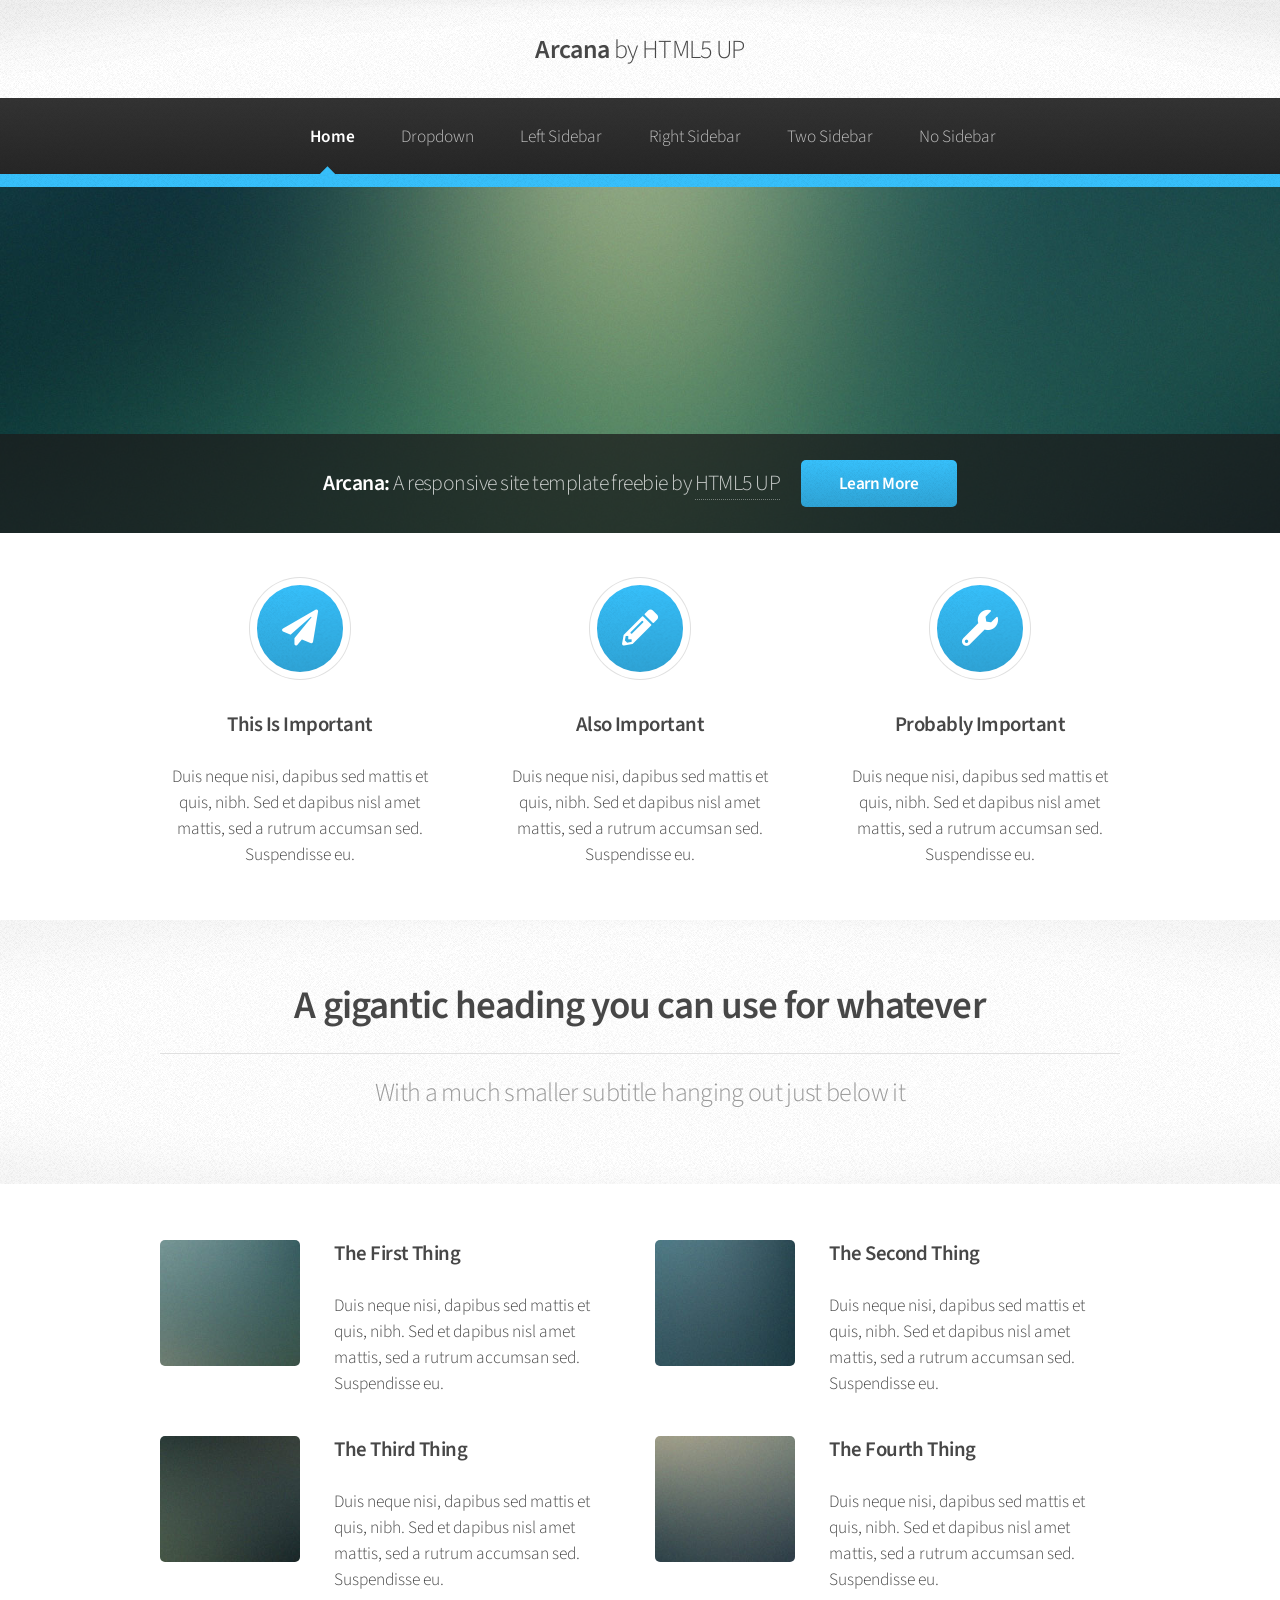
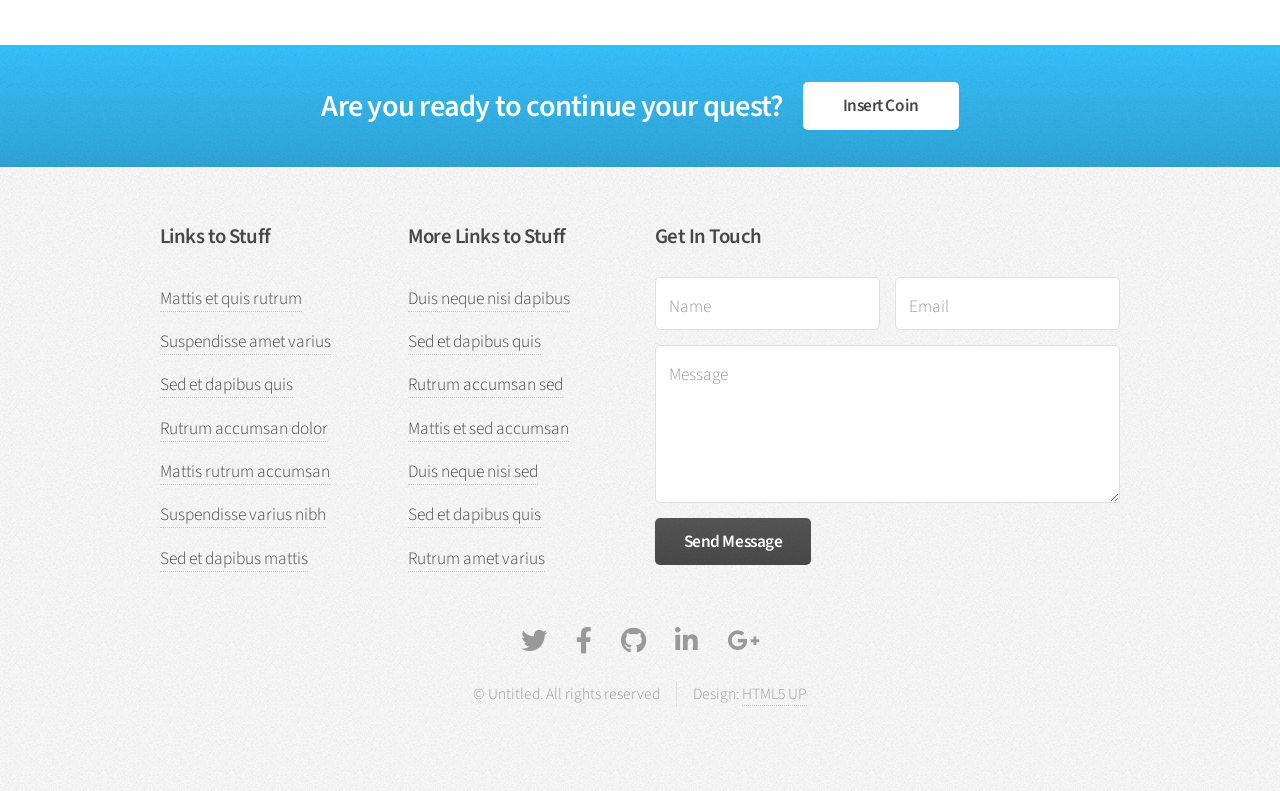
<file: downloads/html5up-arcana/index.html>
<!DOCTYPE HTML>
<!--
	Arcana by HTML5 UP
	html5up.net | @ajlkn
	Free for personal and commercial use under the CCA 3.0 license (html5up.net/license)
-->
<html>
	<head>
		<title>Arcana by HTML5 UP</title>
		<meta charset="utf-8" />
		<meta name="viewport" content="width=device-width, initial-scale=1, user-scalable=no" />
		<link rel="stylesheet" href="assets/css/main.css" />
	</head>
	<body class="is-preload">
		<div id="page-wrapper">

			<!-- Header -->
				<div id="header">

					<!-- Logo -->
						<h1><a href="index.html" id="logo">Arcana <em>by HTML5 UP</em></a></h1>

					<!-- Nav -->
						<nav id="nav">
							<ul>
								<li class="current"><a href="index.html">Home</a></li>
								<li>
									<a href="#">Dropdown</a>
									<ul>
										<li><a href="#">Lorem dolor</a></li>
										<li><a href="#">Magna phasellus</a></li>
										<li><a href="#">Etiam sed tempus</a></li>
										<li>
											<a href="#">Submenu</a>
											<ul>
												<li><a href="#">Lorem dolor</a></li>
												<li><a href="#">Phasellus magna</a></li>
												<li><a href="#">Magna phasellus</a></li>
												<li><a href="#">Etiam nisl</a></li>
												<li><a href="#">Veroeros feugiat</a></li>
											</ul>
										</li>
										<li><a href="#">Veroeros feugiat</a></li>
									</ul>
								</li>
								<li><a href="left-sidebar.html">Left Sidebar</a></li>
								<li><a href="right-sidebar.html">Right Sidebar</a></li>
								<li><a href="two-sidebar.html">Two Sidebar</a></li>
								<li><a href="no-sidebar.html">No Sidebar</a></li>
							</ul>
						</nav>

				</div>

			<!-- Banner -->
				<section id="banner">
					<header>
						<h2>Arcana: <em>A responsive site template freebie by <a href="http://html5up.net">HTML5 UP</a></em></h2>
						<a href="#" class="button">Learn More</a>
					</header>
				</section>

			<!-- Highlights -->
				<section class="wrapper style1">
					<div class="container">
						<div class="row gtr-200">
							<section class="col-4 col-12-narrower">
								<div class="box highlight">
									<i class="icon solid major fa-paper-plane"></i>
									<h3>This Is Important</h3>
									<p>Duis neque nisi, dapibus sed mattis et quis, nibh. Sed et dapibus nisl amet mattis, sed a rutrum accumsan sed. Suspendisse eu.</p>
								</div>
							</section>
							<section class="col-4 col-12-narrower">
								<div class="box highlight">
									<i class="icon solid major fa-pencil-alt"></i>
									<h3>Also Important</h3>
									<p>Duis neque nisi, dapibus sed mattis et quis, nibh. Sed et dapibus nisl amet mattis, sed a rutrum accumsan sed. Suspendisse eu.</p>
								</div>
							</section>
							<section class="col-4 col-12-narrower">
								<div class="box highlight">
									<i class="icon solid major fa-wrench"></i>
									<h3>Probably Important</h3>
									<p>Duis neque nisi, dapibus sed mattis et quis, nibh. Sed et dapibus nisl amet mattis, sed a rutrum accumsan sed. Suspendisse eu.</p>
								</div>
							</section>
						</div>
					</div>
				</section>

			<!-- Gigantic Heading -->
				<section class="wrapper style2">
					<div class="container">
						<header class="major">
							<h2>A gigantic heading you can use for whatever</h2>
							<p>With a much smaller subtitle hanging out just below it</p>
						</header>
					</div>
				</section>

			<!-- Posts -->
				<section class="wrapper style1">
					<div class="container">
						<div class="row">
							<section class="col-6 col-12-narrower">
								<div class="box post">
									<a href="#" class="image left"><img src="images/pic01.jpg" alt="" /></a>
									<div class="inner">
										<h3>The First Thing</h3>
										<p>Duis neque nisi, dapibus sed mattis et quis, nibh. Sed et dapibus nisl amet mattis, sed a rutrum accumsan sed. Suspendisse eu.</p>
									</div>
								</div>
							</section>
							<section class="col-6 col-12-narrower">
								<div class="box post">
									<a href="#" class="image left"><img src="images/pic02.jpg" alt="" /></a>
									<div class="inner">
										<h3>The Second Thing</h3>
										<p>Duis neque nisi, dapibus sed mattis et quis, nibh. Sed et dapibus nisl amet mattis, sed a rutrum accumsan sed. Suspendisse eu.</p>
									</div>
								</div>
							</section>
						</div>
						<div class="row">
							<section class="col-6 col-12-narrower">
								<div class="box post">
									<a href="#" class="image left"><img src="images/pic03.jpg" alt="" /></a>
									<div class="inner">
										<h3>The Third Thing</h3>
										<p>Duis neque nisi, dapibus sed mattis et quis, nibh. Sed et dapibus nisl amet mattis, sed a rutrum accumsan sed. Suspendisse eu.</p>
									</div>
								</div>
							</section>
							<section class="col-6 col-12-narrower">
								<div class="box post">
									<a href="#" class="image left"><img src="images/pic04.jpg" alt="" /></a>
									<div class="inner">
										<h3>The Fourth Thing</h3>
										<p>Duis neque nisi, dapibus sed mattis et quis, nibh. Sed et dapibus nisl amet mattis, sed a rutrum accumsan sed. Suspendisse eu.</p>
									</div>
								</div>
							</section>
						</div>
					</div>
				</section>

			<!-- CTA -->
				<section id="cta" class="wrapper style3">
					<div class="container">
						<header>
							<h2>Are you ready to continue your quest?</h2>
							<a href="#" class="button">Insert Coin</a>
						</header>
					</div>
				</section>

			<!-- Footer -->
				<div id="footer">
					<div class="container">
						<div class="row">
							<section class="col-3 col-6-narrower col-12-mobilep">
								<h3>Links to Stuff</h3>
								<ul class="links">
									<li><a href="#">Mattis et quis rutrum</a></li>
									<li><a href="#">Suspendisse amet varius</a></li>
									<li><a href="#">Sed et dapibus quis</a></li>
									<li><a href="#">Rutrum accumsan dolor</a></li>
									<li><a href="#">Mattis rutrum accumsan</a></li>
									<li><a href="#">Suspendisse varius nibh</a></li>
									<li><a href="#">Sed et dapibus mattis</a></li>
								</ul>
							</section>
							<section class="col-3 col-6-narrower col-12-mobilep">
								<h3>More Links to Stuff</h3>
								<ul class="links">
									<li><a href="#">Duis neque nisi dapibus</a></li>
									<li><a href="#">Sed et dapibus quis</a></li>
									<li><a href="#">Rutrum accumsan sed</a></li>
									<li><a href="#">Mattis et sed accumsan</a></li>
									<li><a href="#">Duis neque nisi sed</a></li>
									<li><a href="#">Sed et dapibus quis</a></li>
									<li><a href="#">Rutrum amet varius</a></li>
								</ul>
							</section>
							<section class="col-6 col-12-narrower">
								<h3>Get In Touch</h3>
								<form>
									<div class="row gtr-50">
										<div class="col-6 col-12-mobilep">
											<input type="text" name="name" id="name" placeholder="Name" />
										</div>
										<div class="col-6 col-12-mobilep">
											<input type="email" name="email" id="email" placeholder="Email" />
										</div>
										<div class="col-12">
											<textarea name="message" id="message" placeholder="Message" rows="5"></textarea>
										</div>
										<div class="col-12">
											<ul class="actions">
												<li><input type="submit" class="button alt" value="Send Message" /></li>
											</ul>
										</div>
									</div>
								</form>
							</section>
						</div>
					</div>

					<!-- Icons -->
						<ul class="icons">
							<li><a href="#" class="icon brands fa-twitter"><span class="label">Twitter</span></a></li>
							<li><a href="#" class="icon brands fa-facebook-f"><span class="label">Facebook</span></a></li>
							<li><a href="#" class="icon brands fa-github"><span class="label">GitHub</span></a></li>
							<li><a href="#" class="icon brands fa-linkedin-in"><span class="label">LinkedIn</span></a></li>
							<li><a href="#" class="icon brands fa-google-plus-g"><span class="label">Google+</span></a></li>
						</ul>

					<!-- Copyright -->
						<div class="copyright">
							<ul class="menu">
								<li>&copy; Untitled. All rights reserved</li><li>Design: <a href="http://html5up.net">HTML5 UP</a></li>
							</ul>
						</div>

				</div>

		</div>

		<!-- Scripts -->
			<script src="assets/js/jquery.min.js"></script>
			<script src="assets/js/jquery.dropotron.min.js"></script>
			<script src="assets/js/browser.min.js"></script>
			<script src="assets/js/breakpoints.min.js"></script>
			<script src="assets/js/util.js"></script>
			<script src="assets/js/main.js"></script>

	</body>
</html>
</file>
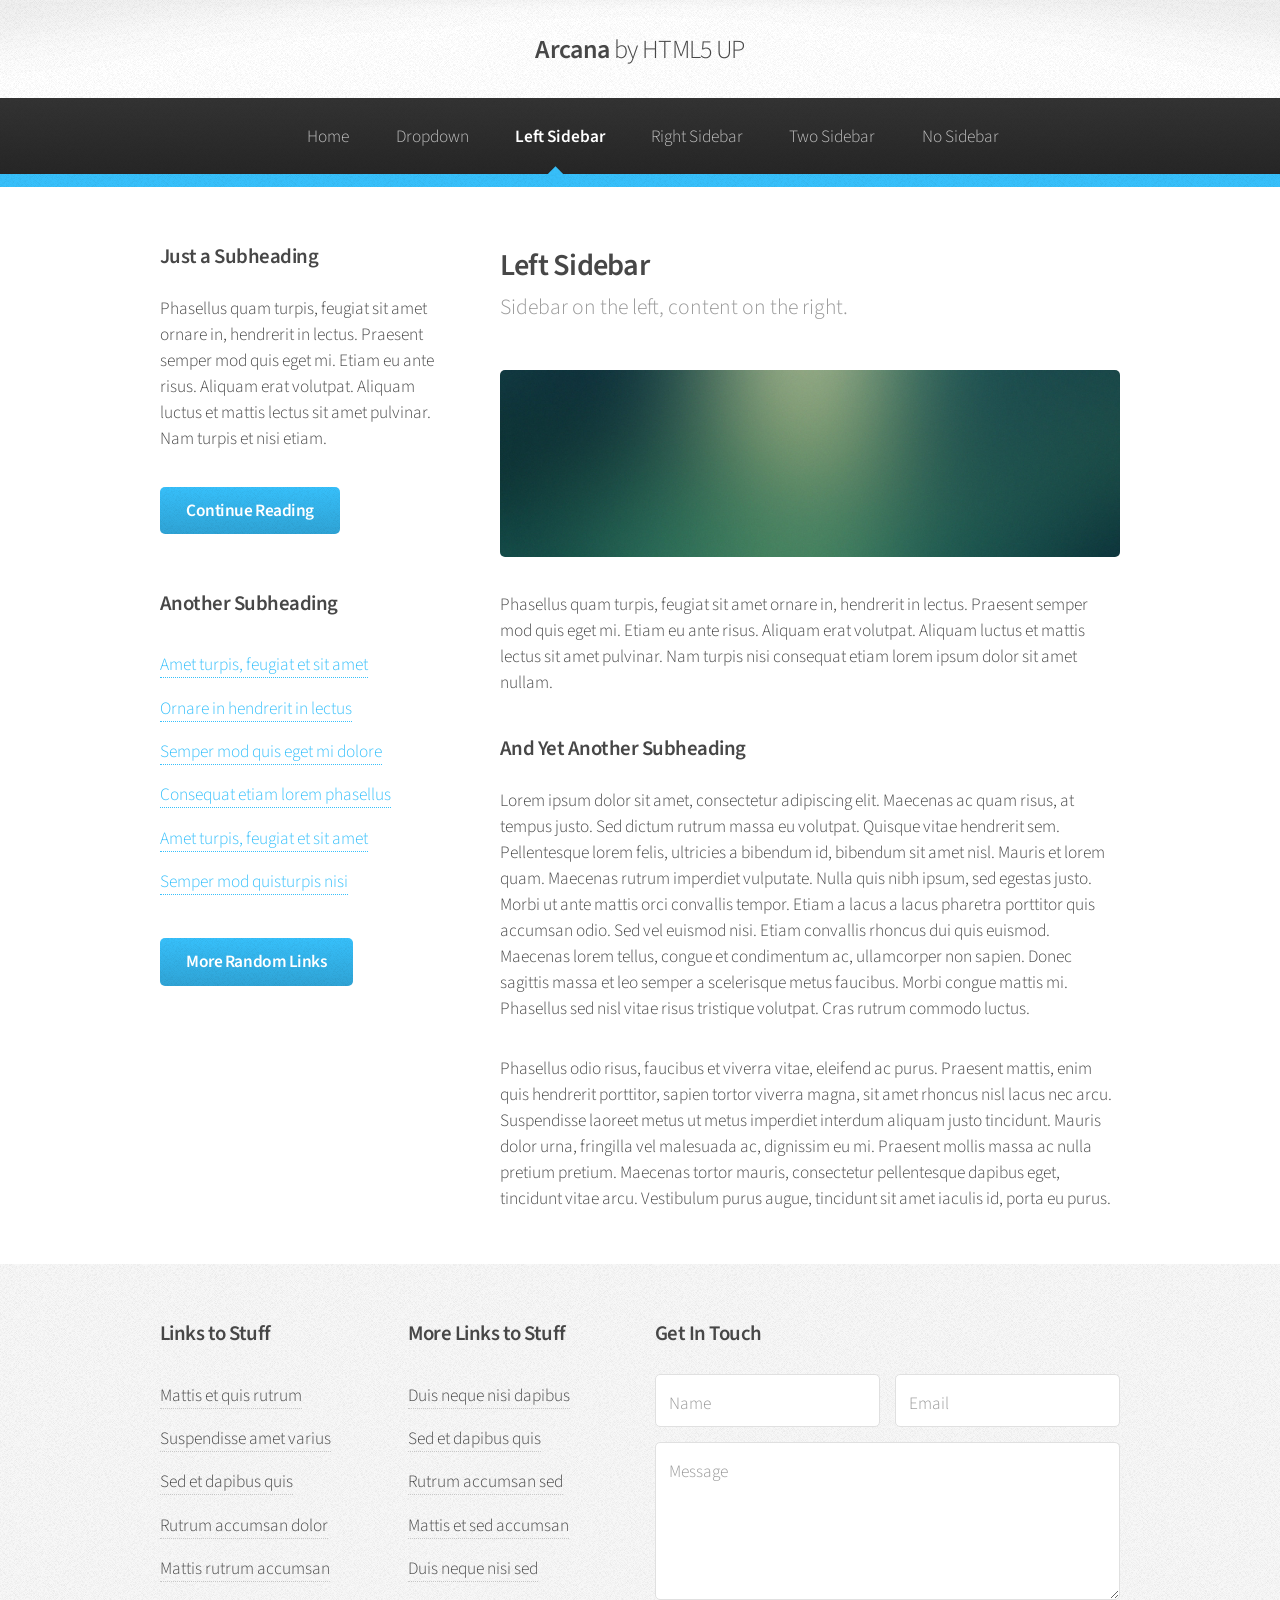
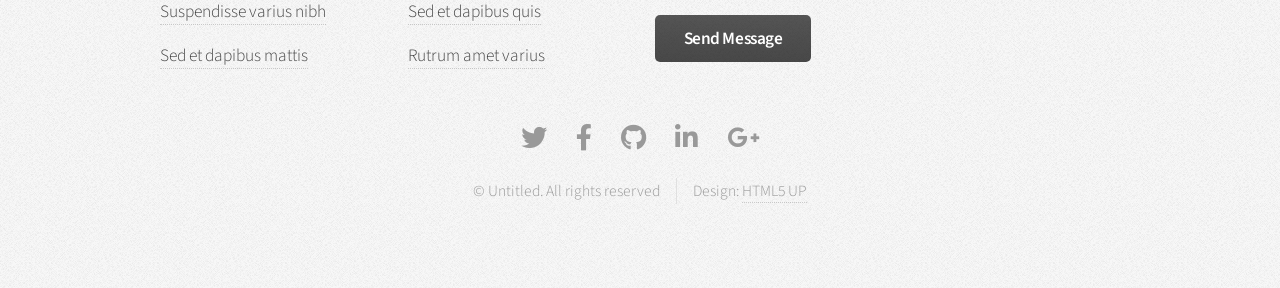
<file: downloads/html5up-arcana/left-sidebar.html>
<!DOCTYPE HTML>
<!--
	Arcana by HTML5 UP
	html5up.net | @ajlkn
	Free for personal and commercial use under the CCA 3.0 license (html5up.net/license)
-->
<html>
	<head>
		<title>Left Sidebar - Arcana by HTML5 UP</title>
		<meta charset="utf-8" />
		<meta name="viewport" content="width=device-width, initial-scale=1, user-scalable=no" />
		<link rel="stylesheet" href="assets/css/main.css" />
	</head>
	<body class="is-preload">
		<div id="page-wrapper">

			<!-- Header -->
				<div id="header">

					<!-- Logo -->
						<h1><a href="index.html" id="logo">Arcana <em>by HTML5 UP</em></a></h1>

					<!-- Nav -->
						<nav id="nav">
							<ul>
								<li><a href="index.html">Home</a></li>
								<li>
									<a href="#">Dropdown</a>
									<ul>
										<li><a href="#">Lorem dolor</a></li>
										<li><a href="#">Magna phasellus</a></li>
										<li><a href="#">Etiam sed tempus</a></li>
										<li>
											<a href="#">Submenu</a>
											<ul>
												<li><a href="#">Lorem dolor</a></li>
												<li><a href="#">Phasellus magna</a></li>
												<li><a href="#">Magna phasellus</a></li>
												<li><a href="#">Etiam nisl</a></li>
												<li><a href="#">Veroeros feugiat</a></li>
											</ul>
										</li>
										<li><a href="#">Veroeros feugiat</a></li>
									</ul>
								</li>
								<li class="current"><a href="left-sidebar.html">Left Sidebar</a></li>
								<li><a href="right-sidebar.html">Right Sidebar</a></li>
								<li><a href="two-sidebar.html">Two Sidebar</a></li>
								<li><a href="no-sidebar.html">No Sidebar</a></li>
							</ul>
						</nav>

				</div>

			<!-- Main -->
				<section class="wrapper style1">
					<div class="container">
						<div class="row gtr-200">
							<div class="col-4 col-12-narrower">
								<div id="sidebar">

									<!-- Sidebar -->

										<section>
											<h3>Just a Subheading</h3>
											<p>Phasellus quam turpis, feugiat sit amet ornare in, hendrerit in lectus.
											Praesent semper mod quis eget mi. Etiam eu ante risus. Aliquam erat volutpat.
											Aliquam luctus et mattis lectus sit amet pulvinar. Nam turpis et nisi etiam.</p>
											<footer>
												<a href="#" class="button">Continue Reading</a>
											</footer>
										</section>

										<section>
											<h3>Another Subheading</h3>
											<ul class="links">
												<li><a href="#">Amet turpis, feugiat et sit amet</a></li>
												<li><a href="#">Ornare in hendrerit in lectus</a></li>
												<li><a href="#">Semper mod quis eget mi dolore</a></li>
												<li><a href="#">Consequat etiam lorem phasellus</a></li>
												<li><a href="#">Amet turpis, feugiat et sit amet</a></li>
												<li><a href="#">Semper mod quisturpis nisi</a></li>
											</ul>
											<footer>
												<a href="#" class="button">More Random Links</a>
											</footer>
										</section>

								</div>
							</div>
							<div class="col-8  col-12-narrower imp-narrower">
								<div id="content">

									<!-- Content -->

										<article>
											<header>
												<h2>Left Sidebar</h2>
												<p>Sidebar on the left, content on the right.</p>
											</header>

											<span class="image featured"><img src="images/banner.jpg" alt="" /></span>

											<p>Phasellus quam turpis, feugiat sit amet ornare in, hendrerit in lectus.
											Praesent semper mod quis eget mi. Etiam eu ante risus. Aliquam erat volutpat.
											Aliquam luctus et mattis lectus sit amet pulvinar. Nam turpis nisi
											consequat etiam lorem ipsum dolor sit amet nullam.</p>

											<h3>And Yet Another Subheading</h3>
											<p>Lorem ipsum dolor sit amet, consectetur adipiscing elit. Maecenas ac quam risus, at tempus
											justo. Sed dictum rutrum massa eu volutpat. Quisque vitae hendrerit sem. Pellentesque lorem felis,
											ultricies a bibendum id, bibendum sit amet nisl. Mauris et lorem quam. Maecenas rutrum imperdiet
											vulputate. Nulla quis nibh ipsum, sed egestas justo. Morbi ut ante mattis orci convallis tempor.
											Etiam a lacus a lacus pharetra porttitor quis accumsan odio. Sed vel euismod nisi. Etiam convallis
											rhoncus dui quis euismod. Maecenas lorem tellus, congue et condimentum ac, ullamcorper non sapien.
											Donec sagittis massa et leo semper a scelerisque metus faucibus. Morbi congue mattis mi.
											Phasellus sed nisl vitae risus tristique volutpat. Cras rutrum commodo luctus.</p>

											<p>Phasellus odio risus, faucibus et viverra vitae, eleifend ac purus. Praesent mattis, enim
											quis hendrerit porttitor, sapien tortor viverra magna, sit amet rhoncus nisl lacus nec arcu.
											Suspendisse laoreet metus ut metus imperdiet interdum aliquam justo tincidunt. Mauris dolor urna,
											fringilla vel malesuada ac, dignissim eu mi. Praesent mollis massa ac nulla pretium pretium.
											Maecenas tortor mauris, consectetur pellentesque dapibus eget, tincidunt vitae arcu.
											Vestibulum purus augue, tincidunt sit amet iaculis id, porta eu purus.</p>
										</article>

								</div>
							</div>
						</div>
					</div>
				</section>

			<!-- Footer -->
				<div id="footer">
					<div class="container">
						<div class="row">
							<section class="col-3 col-6-narrower col-12-mobilep">
								<h3>Links to Stuff</h3>
								<ul class="links">
									<li><a href="#">Mattis et quis rutrum</a></li>
									<li><a href="#">Suspendisse amet varius</a></li>
									<li><a href="#">Sed et dapibus quis</a></li>
									<li><a href="#">Rutrum accumsan dolor</a></li>
									<li><a href="#">Mattis rutrum accumsan</a></li>
									<li><a href="#">Suspendisse varius nibh</a></li>
									<li><a href="#">Sed et dapibus mattis</a></li>
								</ul>
							</section>
							<section class="col-3 col-6-narrower col-12-mobilep">
								<h3>More Links to Stuff</h3>
								<ul class="links">
									<li><a href="#">Duis neque nisi dapibus</a></li>
									<li><a href="#">Sed et dapibus quis</a></li>
									<li><a href="#">Rutrum accumsan sed</a></li>
									<li><a href="#">Mattis et sed accumsan</a></li>
									<li><a href="#">Duis neque nisi sed</a></li>
									<li><a href="#">Sed et dapibus quis</a></li>
									<li><a href="#">Rutrum amet varius</a></li>
								</ul>
							</section>
							<section class="col-6 col-12-narrower">
								<h3>Get In Touch</h3>
								<form>
									<div class="row gtr-50">
										<div class="col-6 col-12-mobilep">
											<input type="text" name="name" id="name" placeholder="Name" />
										</div>
										<div class="col-6 col-12-mobilep">
											<input type="email" name="email" id="email" placeholder="Email" />
										</div>
										<div class="col-12">
											<textarea name="message" id="message" placeholder="Message" rows="5"></textarea>
										</div>
										<div class="col-12">
											<ul class="actions">
												<li><input type="submit" class="button alt" value="Send Message" /></li>
											</ul>
										</div>
									</div>
								</form>
							</section>
						</div>
					</div>

					<!-- Icons -->
						<ul class="icons">
							<li><a href="#" class="icon brands fa-twitter"><span class="label">Twitter</span></a></li>
							<li><a href="#" class="icon brands fa-facebook-f"><span class="label">Facebook</span></a></li>
							<li><a href="#" class="icon brands fa-github"><span class="label">GitHub</span></a></li>
							<li><a href="#" class="icon brands fa-linkedin-in"><span class="label">LinkedIn</span></a></li>
							<li><a href="#" class="icon brands fa-google-plus-g"><span class="label">Google+</span></a></li>
						</ul>

					<!-- Copyright -->
						<div class="copyright">
							<ul class="menu">
								<li>&copy; Untitled. All rights reserved</li><li>Design: <a href="http://html5up.net">HTML5 UP</a></li>
							</ul>
						</div>

				</div>

		</div>

		<!-- Scripts -->
			<script src="assets/js/jquery.min.js"></script>
			<script src="assets/js/jquery.dropotron.min.js"></script>
			<script src="assets/js/browser.min.js"></script>
			<script src="assets/js/breakpoints.min.js"></script>
			<script src="assets/js/util.js"></script>
			<script src="assets/js/main.js"></script>

	</body>
</html>
</file>
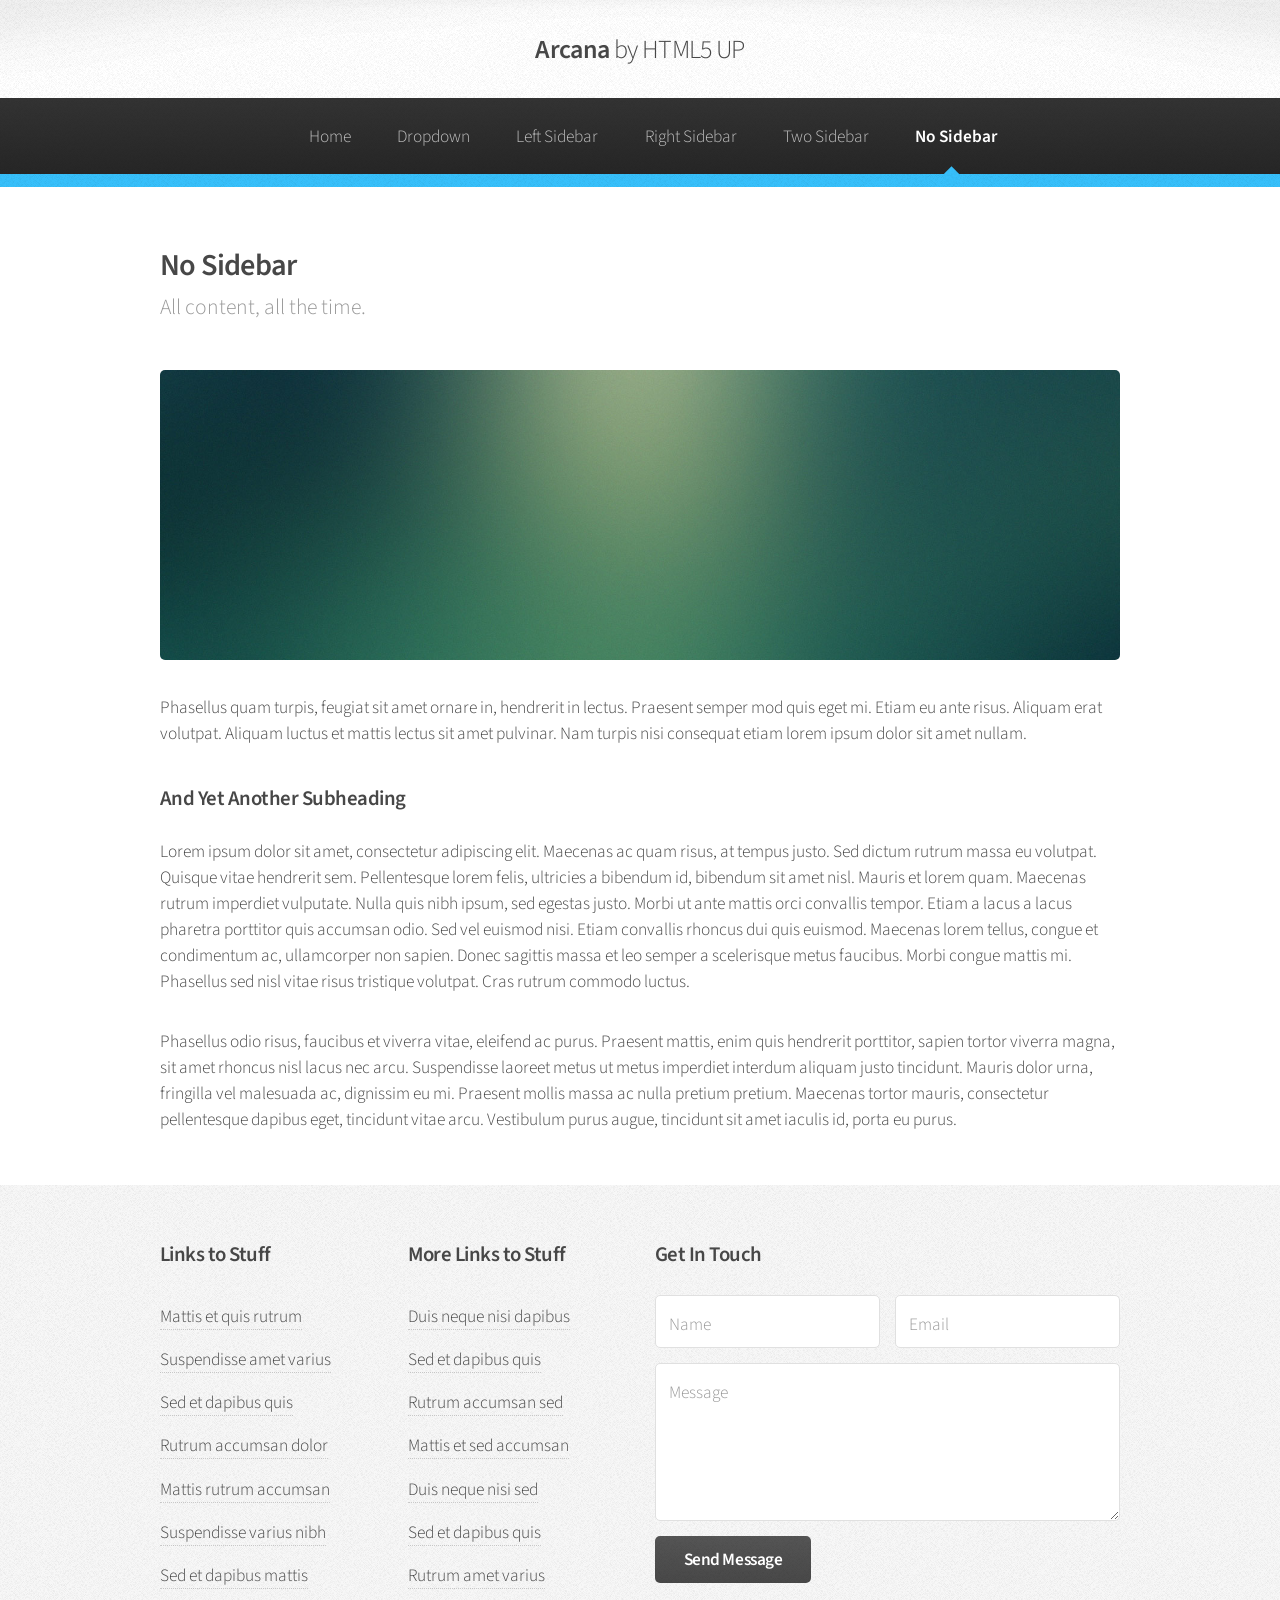
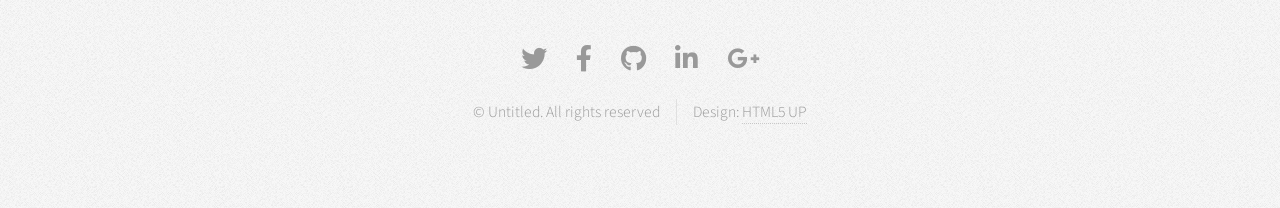
<file: downloads/html5up-arcana/no-sidebar.html>
<!DOCTYPE HTML>
<!--
	Arcana by HTML5 UP
	html5up.net | @ajlkn
	Free for personal and commercial use under the CCA 3.0 license (html5up.net/license)
-->
<html>
	<head>
		<title>No Sidebar - Arcana by HTML5 UP</title>
		<meta charset="utf-8" />
		<meta name="viewport" content="width=device-width, initial-scale=1, user-scalable=no" />
		<link rel="stylesheet" href="assets/css/main.css" />
	</head>
	<body class="is-preload">
		<div id="page-wrapper">

			<!-- Header -->
				<div id="header">

					<!-- Logo -->
						<h1><a href="index.html" id="logo">Arcana <em>by HTML5 UP</em></a></h1>

					<!-- Nav -->
						<nav id="nav">
							<ul>
								<li><a href="index.html">Home</a></li>
								<li>
									<a href="#">Dropdown</a>
									<ul>
										<li><a href="#">Lorem dolor</a></li>
										<li><a href="#">Magna phasellus</a></li>
										<li><a href="#">Etiam sed tempus</a></li>
										<li>
											<a href="#">Submenu</a>
											<ul>
												<li><a href="#">Lorem dolor</a></li>
												<li><a href="#">Phasellus magna</a></li>
												<li><a href="#">Magna phasellus</a></li>
												<li><a href="#">Etiam nisl</a></li>
												<li><a href="#">Veroeros feugiat</a></li>
											</ul>
										</li>
										<li><a href="#">Veroeros feugiat</a></li>
									</ul>
								</li>
								<li><a href="left-sidebar.html">Left Sidebar</a></li>
								<li><a href="right-sidebar.html">Right Sidebar</a></li>
								<li><a href="two-sidebar.html">Two Sidebar</a></li>
								<li class="current"><a href="no-sidebar.html">No Sidebar</a></li>
							</ul>
						</nav>

				</div>

			<!-- Main -->
				<section class="wrapper style1">
					<div class="container">
						<div id="content">

							<!-- Content -->

								<article>
									<header>
										<h2>No Sidebar</h2>
										<p>All content, all the time.</p>
									</header>

									<span class="image featured"><img src="images/banner.jpg" alt="" /></span>

									<p>Phasellus quam turpis, feugiat sit amet ornare in, hendrerit in lectus.
									Praesent semper mod quis eget mi. Etiam eu ante risus. Aliquam erat volutpat.
									Aliquam luctus et mattis lectus sit amet pulvinar. Nam turpis nisi
									consequat etiam lorem ipsum dolor sit amet nullam.</p>

									<h3>And Yet Another Subheading</h3>
									<p>Lorem ipsum dolor sit amet, consectetur adipiscing elit. Maecenas ac quam risus, at tempus
									justo. Sed dictum rutrum massa eu volutpat. Quisque vitae hendrerit sem. Pellentesque lorem felis,
									ultricies a bibendum id, bibendum sit amet nisl. Mauris et lorem quam. Maecenas rutrum imperdiet
									vulputate. Nulla quis nibh ipsum, sed egestas justo. Morbi ut ante mattis orci convallis tempor.
									Etiam a lacus a lacus pharetra porttitor quis accumsan odio. Sed vel euismod nisi. Etiam convallis
									rhoncus dui quis euismod. Maecenas lorem tellus, congue et condimentum ac, ullamcorper non sapien.
									Donec sagittis massa et leo semper a scelerisque metus faucibus. Morbi congue mattis mi.
									Phasellus sed nisl vitae risus tristique volutpat. Cras rutrum commodo luctus.</p>

									<p>Phasellus odio risus, faucibus et viverra vitae, eleifend ac purus. Praesent mattis, enim
									quis hendrerit porttitor, sapien tortor viverra magna, sit amet rhoncus nisl lacus nec arcu.
									Suspendisse laoreet metus ut metus imperdiet interdum aliquam justo tincidunt. Mauris dolor urna,
									fringilla vel malesuada ac, dignissim eu mi. Praesent mollis massa ac nulla pretium pretium.
									Maecenas tortor mauris, consectetur pellentesque dapibus eget, tincidunt vitae arcu.
									Vestibulum purus augue, tincidunt sit amet iaculis id, porta eu purus.</p>
								</article>

						</div>
					</div>
				</section>

			<!-- Footer -->
				<div id="footer">
					<div class="container">
						<div class="row">
							<section class="col-3 col-6-narrower col-12-mobilep">
								<h3>Links to Stuff</h3>
								<ul class="links">
									<li><a href="#">Mattis et quis rutrum</a></li>
									<li><a href="#">Suspendisse amet varius</a></li>
									<li><a href="#">Sed et dapibus quis</a></li>
									<li><a href="#">Rutrum accumsan dolor</a></li>
									<li><a href="#">Mattis rutrum accumsan</a></li>
									<li><a href="#">Suspendisse varius nibh</a></li>
									<li><a href="#">Sed et dapibus mattis</a></li>
								</ul>
							</section>
							<section class="col-3 col-6-narrower col-12-mobilep">
								<h3>More Links to Stuff</h3>
								<ul class="links">
									<li><a href="#">Duis neque nisi dapibus</a></li>
									<li><a href="#">Sed et dapibus quis</a></li>
									<li><a href="#">Rutrum accumsan sed</a></li>
									<li><a href="#">Mattis et sed accumsan</a></li>
									<li><a href="#">Duis neque nisi sed</a></li>
									<li><a href="#">Sed et dapibus quis</a></li>
									<li><a href="#">Rutrum amet varius</a></li>
								</ul>
							</section>
							<section class="col-6 col-12-narrower">
								<h3>Get In Touch</h3>
								<form>
									<div class="row gtr-50">
										<div class="col-6 col-12-mobilep">
											<input type="text" name="name" id="name" placeholder="Name" />
										</div>
										<div class="col-6 col-12-mobilep">
											<input type="email" name="email" id="email" placeholder="Email" />
										</div>
										<div class="col-12">
											<textarea name="message" id="message" placeholder="Message" rows="5"></textarea>
										</div>
										<div class="col-12">
											<ul class="actions">
												<li><input type="submit" class="button alt" value="Send Message" /></li>
											</ul>
										</div>
									</div>
								</form>
							</section>
						</div>
					</div>

					<!-- Icons -->
						<ul class="icons">
							<li><a href="#" class="icon brands fa-twitter"><span class="label">Twitter</span></a></li>
							<li><a href="#" class="icon brands fa-facebook-f"><span class="label">Facebook</span></a></li>
							<li><a href="#" class="icon brands fa-github"><span class="label">GitHub</span></a></li>
							<li><a href="#" class="icon brands fa-linkedin-in"><span class="label">LinkedIn</span></a></li>
							<li><a href="#" class="icon brands fa-google-plus-g"><span class="label">Google+</span></a></li>
						</ul>

					<!-- Copyright -->
						<div class="copyright">
							<ul class="menu">
								<li>&copy; Untitled. All rights reserved</li><li>Design: <a href="http://html5up.net">HTML5 UP</a></li>
							</ul>
						</div>

				</div>

		</div>

		<!-- Scripts -->
			<script src="assets/js/jquery.min.js"></script>
			<script src="assets/js/jquery.dropotron.min.js"></script>
			<script src="assets/js/browser.min.js"></script>
			<script src="assets/js/breakpoints.min.js"></script>
			<script src="assets/js/util.js"></script>
			<script src="assets/js/main.js"></script>

	</body>
</html>
</file>
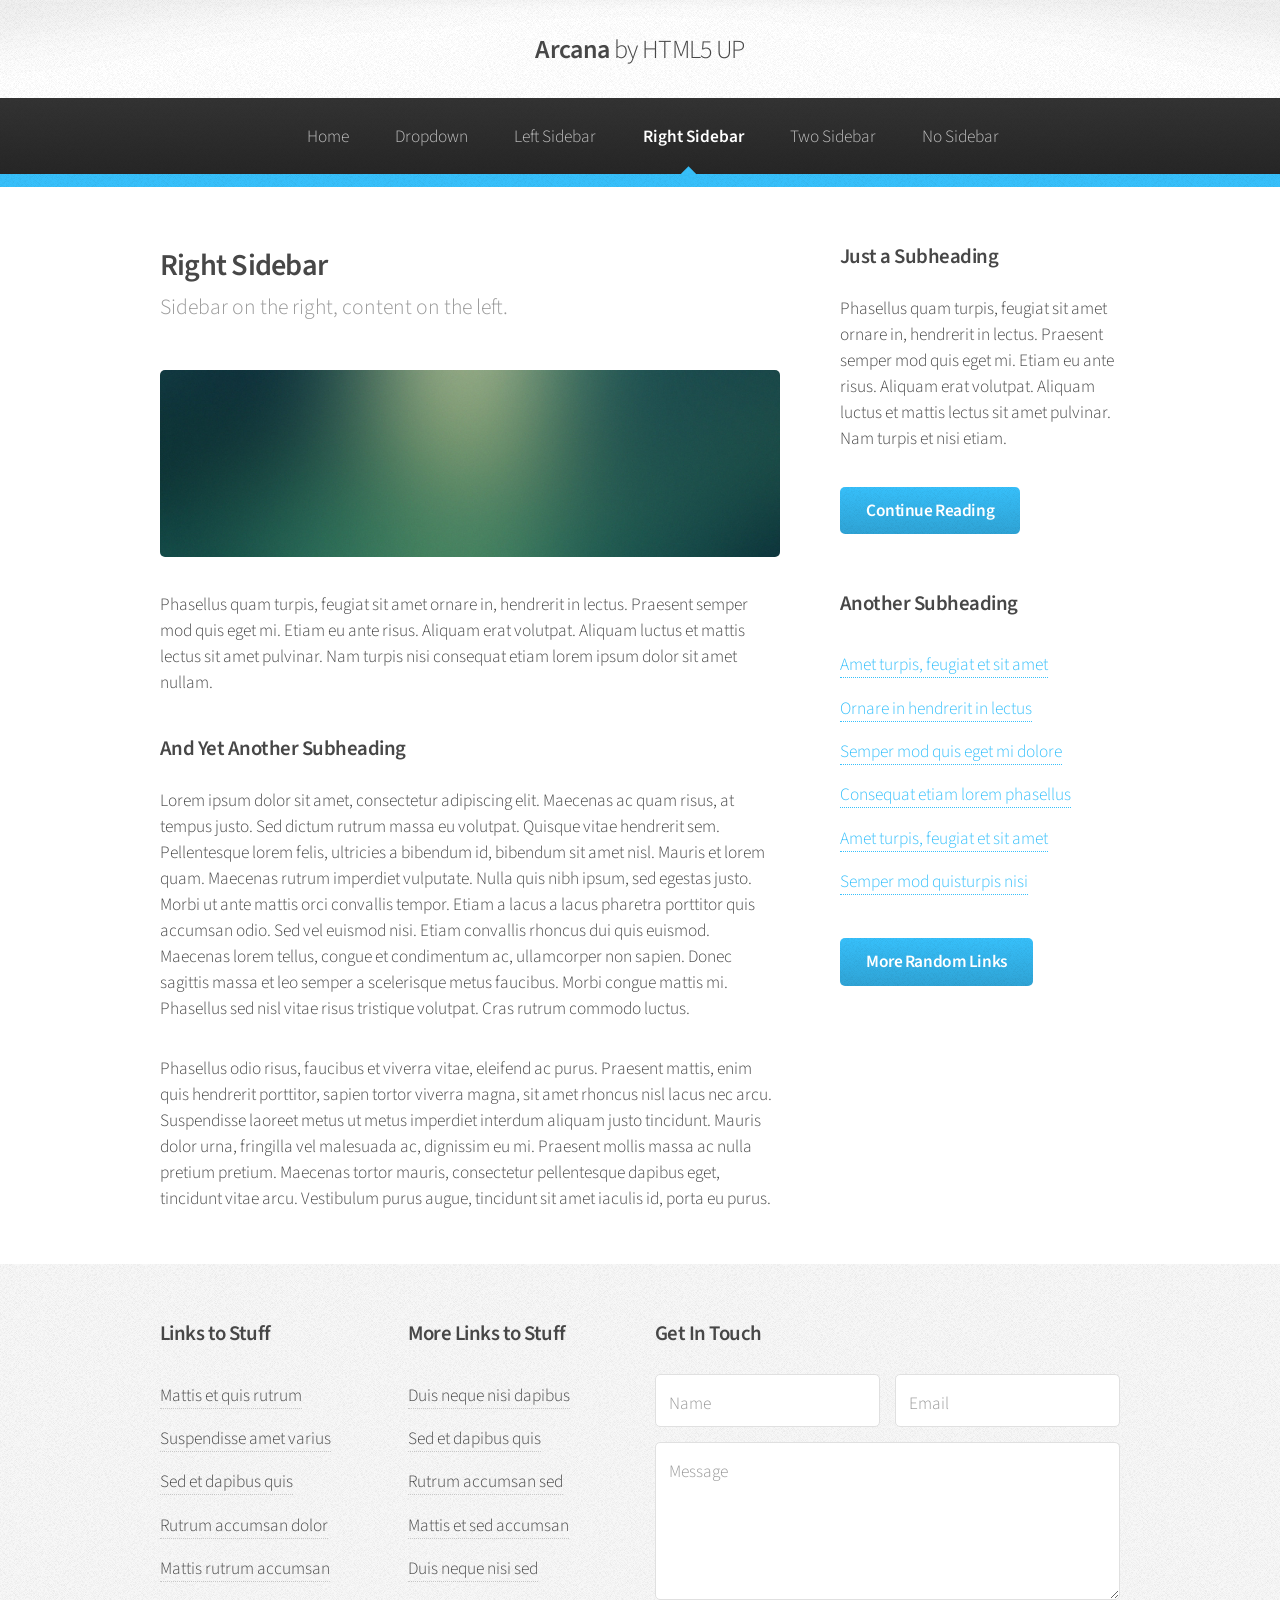
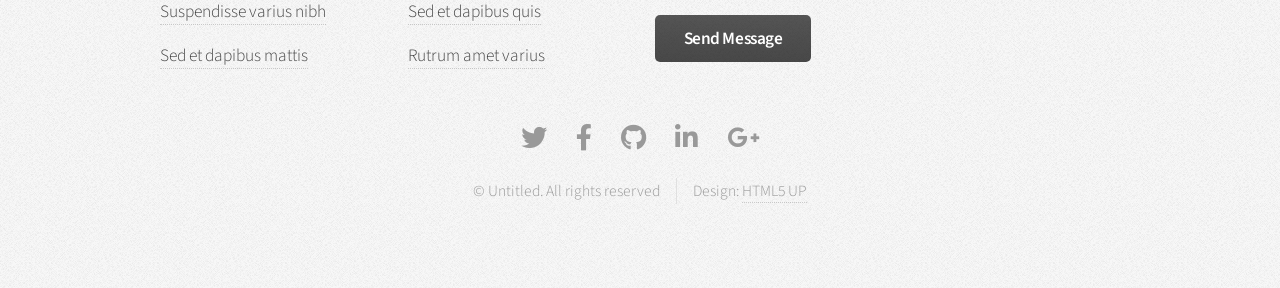
<file: downloads/html5up-arcana/right-sidebar.html>
<!DOCTYPE HTML>
<!--
	Arcana by HTML5 UP
	html5up.net | @ajlkn
	Free for personal and commercial use under the CCA 3.0 license (html5up.net/license)
-->
<html>
	<head>
		<title>Right Sidebar - Arcana by HTML5 UP</title>
		<meta charset="utf-8" />
		<meta name="viewport" content="width=device-width, initial-scale=1, user-scalable=no" />
		<link rel="stylesheet" href="assets/css/main.css" />
	</head>
	<body class="is-preload">
		<div id="page-wrapper">

			<!-- Header -->
				<div id="header">

					<!-- Logo -->
						<h1><a href="index.html" id="logo">Arcana <em>by HTML5 UP</em></a></h1>

					<!-- Nav -->
						<nav id="nav">
							<ul>
								<li><a href="index.html">Home</a></li>
								<li>
									<a href="#">Dropdown</a>
									<ul>
										<li><a href="#">Lorem dolor</a></li>
										<li><a href="#">Magna phasellus</a></li>
										<li><a href="#">Etiam sed tempus</a></li>
										<li>
											<a href="#">Submenu</a>
											<ul>
												<li><a href="#">Lorem dolor</a></li>
												<li><a href="#">Phasellus magna</a></li>
												<li><a href="#">Magna phasellus</a></li>
												<li><a href="#">Etiam nisl</a></li>
												<li><a href="#">Veroeros feugiat</a></li>
											</ul>
										</li>
										<li><a href="#">Veroeros feugiat</a></li>
									</ul>
								</li>
								<li><a href="left-sidebar.html">Left Sidebar</a></li>
								<li class="current"><a href="right-sidebar.html">Right Sidebar</a></li>
								<li><a href="two-sidebar.html">Two Sidebar</a></li>
								<li><a href="no-sidebar.html">No Sidebar</a></li>
							</ul>
						</nav>

				</div>

			<!-- Main -->
				<section class="wrapper style1">
					<div class="container">
						<div class="row gtr-200">
							<div class="col-8 col-12-narrower">
								<div id="content">

									<!-- Content -->

										<article>
											<header>
												<h2>Right Sidebar</h2>
												<p>Sidebar on the right, content on the left.</p>
											</header>

											<span class="image featured"><img src="images/banner.jpg" alt="" /></span>

											<p>Phasellus quam turpis, feugiat sit amet ornare in, hendrerit in lectus.
											Praesent semper mod quis eget mi. Etiam eu ante risus. Aliquam erat volutpat.
											Aliquam luctus et mattis lectus sit amet pulvinar. Nam turpis nisi
											consequat etiam lorem ipsum dolor sit amet nullam.</p>

											<h3>And Yet Another Subheading</h3>
											<p>Lorem ipsum dolor sit amet, consectetur adipiscing elit. Maecenas ac quam risus, at tempus
											justo. Sed dictum rutrum massa eu volutpat. Quisque vitae hendrerit sem. Pellentesque lorem felis,
											ultricies a bibendum id, bibendum sit amet nisl. Mauris et lorem quam. Maecenas rutrum imperdiet
											vulputate. Nulla quis nibh ipsum, sed egestas justo. Morbi ut ante mattis orci convallis tempor.
											Etiam a lacus a lacus pharetra porttitor quis accumsan odio. Sed vel euismod nisi. Etiam convallis
											rhoncus dui quis euismod. Maecenas lorem tellus, congue et condimentum ac, ullamcorper non sapien.
											Donec sagittis massa et leo semper a scelerisque metus faucibus. Morbi congue mattis mi.
											Phasellus sed nisl vitae risus tristique volutpat. Cras rutrum commodo luctus.</p>

											<p>Phasellus odio risus, faucibus et viverra vitae, eleifend ac purus. Praesent mattis, enim
											quis hendrerit porttitor, sapien tortor viverra magna, sit amet rhoncus nisl lacus nec arcu.
											Suspendisse laoreet metus ut metus imperdiet interdum aliquam justo tincidunt. Mauris dolor urna,
											fringilla vel malesuada ac, dignissim eu mi. Praesent mollis massa ac nulla pretium pretium.
											Maecenas tortor mauris, consectetur pellentesque dapibus eget, tincidunt vitae arcu.
											Vestibulum purus augue, tincidunt sit amet iaculis id, porta eu purus.</p>
										</article>

								</div>
							</div>
							<div class="col-4 col-12-narrower">
								<div id="sidebar">

									<!-- Sidebar -->

										<section>
											<h3>Just a Subheading</h3>
											<p>Phasellus quam turpis, feugiat sit amet ornare in, hendrerit in lectus.
											Praesent semper mod quis eget mi. Etiam eu ante risus. Aliquam erat volutpat.
											Aliquam luctus et mattis lectus sit amet pulvinar. Nam turpis et nisi etiam.</p>
											<footer>
												<a href="#" class="button">Continue Reading</a>
											</footer>
										</section>

										<section>
											<h3>Another Subheading</h3>
											<ul class="links">
												<li><a href="#">Amet turpis, feugiat et sit amet</a></li>
												<li><a href="#">Ornare in hendrerit in lectus</a></li>
												<li><a href="#">Semper mod quis eget mi dolore</a></li>
												<li><a href="#">Consequat etiam lorem phasellus</a></li>
												<li><a href="#">Amet turpis, feugiat et sit amet</a></li>
												<li><a href="#">Semper mod quisturpis nisi</a></li>
											</ul>
											<footer>
												<a href="#" class="button">More Random Links</a>
											</footer>
										</section>

								</div>
							</div>
						</div>
					</div>
				</section>

			<!-- Footer -->
				<div id="footer">
					<div class="container">
						<div class="row">
							<section class="col-3 col-6-narrower col-12-mobilep">
								<h3>Links to Stuff</h3>
								<ul class="links">
									<li><a href="#">Mattis et quis rutrum</a></li>
									<li><a href="#">Suspendisse amet varius</a></li>
									<li><a href="#">Sed et dapibus quis</a></li>
									<li><a href="#">Rutrum accumsan dolor</a></li>
									<li><a href="#">Mattis rutrum accumsan</a></li>
									<li><a href="#">Suspendisse varius nibh</a></li>
									<li><a href="#">Sed et dapibus mattis</a></li>
								</ul>
							</section>
							<section class="col-3 col-6-narrower col-12-mobilep">
								<h3>More Links to Stuff</h3>
								<ul class="links">
									<li><a href="#">Duis neque nisi dapibus</a></li>
									<li><a href="#">Sed et dapibus quis</a></li>
									<li><a href="#">Rutrum accumsan sed</a></li>
									<li><a href="#">Mattis et sed accumsan</a></li>
									<li><a href="#">Duis neque nisi sed</a></li>
									<li><a href="#">Sed et dapibus quis</a></li>
									<li><a href="#">Rutrum amet varius</a></li>
								</ul>
							</section>
							<section class="col-6 col-12-narrower">
								<h3>Get In Touch</h3>
								<form>
									<div class="row gtr-50">
										<div class="col-6 col-12-mobilep">
											<input type="text" name="name" id="name" placeholder="Name" />
										</div>
										<div class="col-6 col-12-mobilep">
											<input type="email" name="email" id="email" placeholder="Email" />
										</div>
										<div class="col-12">
											<textarea name="message" id="message" placeholder="Message" rows="5"></textarea>
										</div>
										<div class="col-12">
											<ul class="actions">
												<li><input type="submit" class="button alt" value="Send Message" /></li>
											</ul>
										</div>
									</div>
								</form>
							</section>
						</div>
					</div>

					<!-- Icons -->
						<ul class="icons">
							<li><a href="#" class="icon brands fa-twitter"><span class="label">Twitter</span></a></li>
							<li><a href="#" class="icon brands fa-facebook-f"><span class="label">Facebook</span></a></li>
							<li><a href="#" class="icon brands fa-github"><span class="label">GitHub</span></a></li>
							<li><a href="#" class="icon brands fa-linkedin-in"><span class="label">LinkedIn</span></a></li>
							<li><a href="#" class="icon brands fa-google-plus-g"><span class="label">Google+</span></a></li>
						</ul>

					<!-- Copyright -->
						<div class="copyright">
							<ul class="menu">
								<li>&copy; Untitled. All rights reserved</li><li>Design: <a href="http://html5up.net">HTML5 UP</a></li>
							</ul>
						</div>

				</div>

		</div>

		<!-- Scripts -->
			<script src="assets/js/jquery.min.js"></script>
			<script src="assets/js/jquery.dropotron.min.js"></script>
			<script src="assets/js/browser.min.js"></script>
			<script src="assets/js/breakpoints.min.js"></script>
			<script src="assets/js/util.js"></script>
			<script src="assets/js/main.js"></script>

	</body>
</html>
</file>
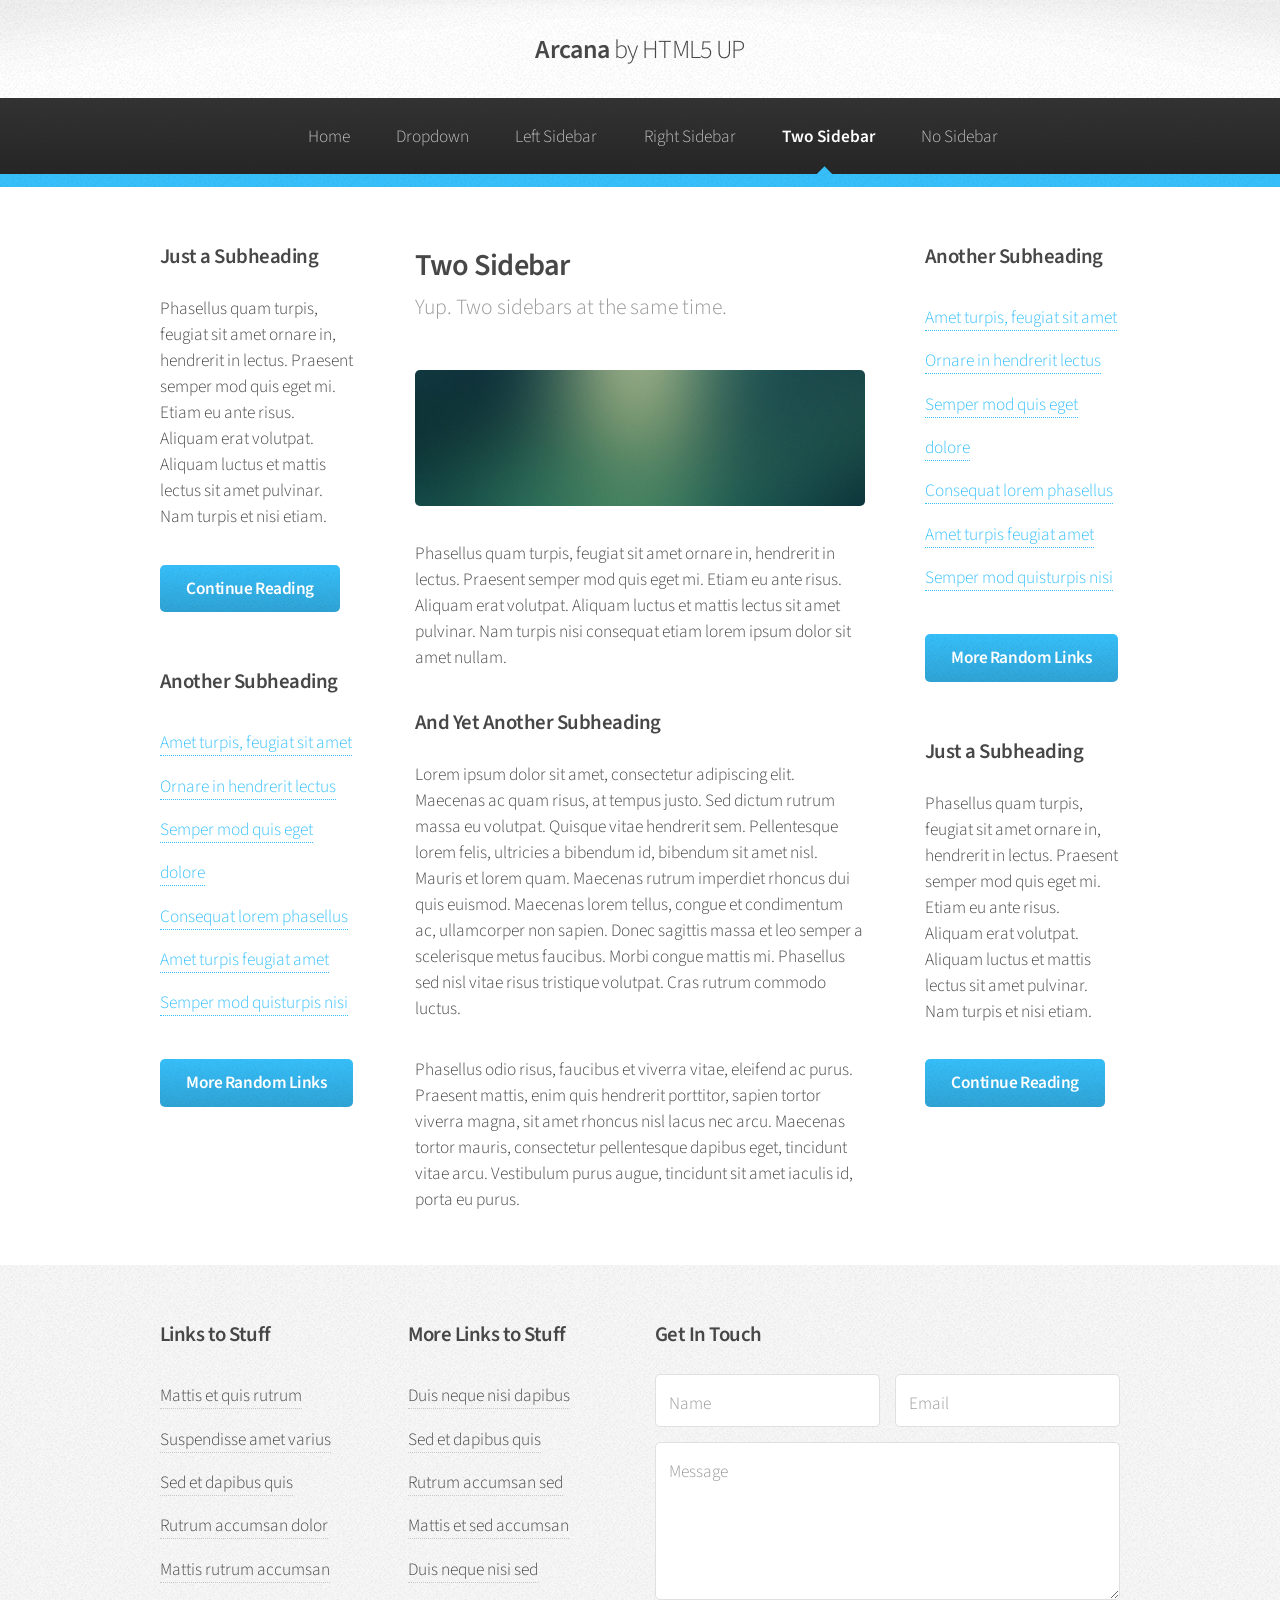
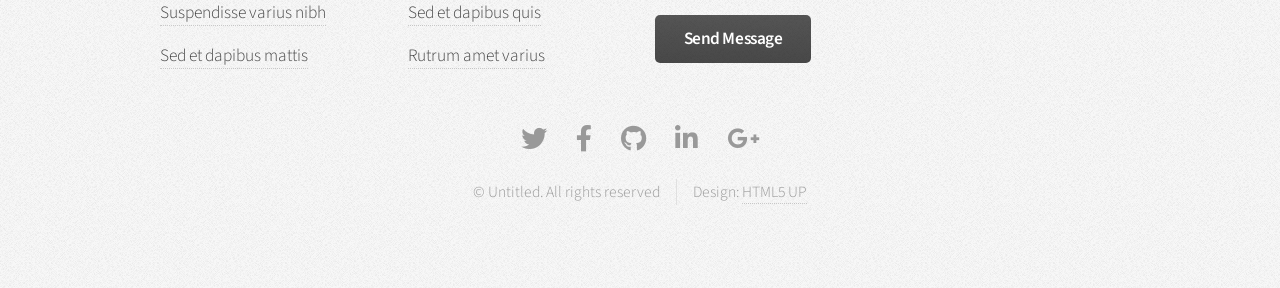
<file: downloads/html5up-arcana/two-sidebar.html>
<!DOCTYPE HTML>
<!--
	Arcana by HTML5 UP
	html5up.net | @ajlkn
	Free for personal and commercial use under the CCA 3.0 license (html5up.net/license)
-->
<html>
	<head>
		<title>Two Sidebar - Arcana by HTML5 UP</title>
		<meta charset="utf-8" />
		<meta name="viewport" content="width=device-width, initial-scale=1, user-scalable=no" />
		<link rel="stylesheet" href="assets/css/main.css" />
	</head>
	<body class="is-preload">
		<div id="page-wrapper">

			<!-- Header -->
				<div id="header">

					<!-- Logo -->
						<h1><a href="index.html" id="logo">Arcana <em>by HTML5 UP</em></a></h1>

					<!-- Nav -->
						<nav id="nav">
							<ul>
								<li><a href="index.html">Home</a></li>
								<li>
									<a href="#">Dropdown</a>
									<ul>
										<li><a href="#">Lorem dolor</a></li>
										<li><a href="#">Magna phasellus</a></li>
										<li><a href="#">Etiam sed tempus</a></li>
										<li>
											<a href="#">Submenu</a>
											<ul>
												<li><a href="#">Lorem dolor</a></li>
												<li><a href="#">Phasellus magna</a></li>
												<li><a href="#">Magna phasellus</a></li>
												<li><a href="#">Etiam nisl</a></li>
												<li><a href="#">Veroeros feugiat</a></li>
											</ul>
										</li>
										<li><a href="#">Veroeros feugiat</a></li>
									</ul>
								</li>
								<li><a href="left-sidebar.html">Left Sidebar</a></li>
								<li><a href="right-sidebar.html">Right Sidebar</a></li>
								<li class="current"><a href="two-sidebar.html">Two Sidebar</a></li>
								<li><a href="no-sidebar.html">No Sidebar</a></li>
							</ul>
						</nav>

				</div>

			<!-- Main -->
				<section class="wrapper style1">
					<div class="container">
						<div class="row gtr-200">
							<div class="col-3 col-12-narrower">
								<div id="sidebar1">

									<!-- Sidebar 1 -->

										<section>
											<h3>Just a Subheading</h3>
											<p>Phasellus quam turpis, feugiat sit amet ornare in, hendrerit in lectus.
											Praesent semper mod quis eget mi. Etiam eu ante risus. Aliquam erat volutpat.
											Aliquam luctus et mattis lectus sit amet pulvinar. Nam turpis et nisi etiam.</p>
											<footer>
												<a href="#" class="button">Continue Reading</a>
											</footer>
										</section>

										<section>
											<h3>Another Subheading</h3>
											<ul class="links">
												<li><a href="#">Amet turpis, feugiat sit amet</a></li>
												<li><a href="#">Ornare in hendrerit lectus</a></li>
												<li><a href="#">Semper mod quis eget dolore</a></li>
												<li><a href="#">Consequat lorem phasellus</a></li>
												<li><a href="#">Amet turpis feugiat amet</a></li>
												<li><a href="#">Semper mod quisturpis nisi</a></li>
											</ul>
											<footer>
												<a href="#" class="button">More Random Links</a>
											</footer>
										</section>

								</div>
							</div>
							<div class="col-6 col-12-narrower imp-narrower">
								<div id="content">

									<!-- Content -->

										<article>
											<header>
												<h2>Two Sidebar</h2>
												<p>Yup. Two sidebars at the same time.</p>
											</header>

											<span class="image featured"><img src="images/banner.jpg" alt="" /></span>

											<p>Phasellus quam turpis, feugiat sit amet ornare in, hendrerit in lectus.
											Praesent semper mod quis eget mi. Etiam eu ante risus. Aliquam erat volutpat.
											Aliquam luctus et mattis lectus sit amet pulvinar. Nam turpis nisi
											consequat etiam lorem ipsum dolor sit amet nullam.</p>

											<h3>And Yet Another Subheading</h3>
											<p>Lorem ipsum dolor sit amet, consectetur adipiscing elit. Maecenas ac quam risus, at tempus
											justo. Sed dictum rutrum massa eu volutpat. Quisque vitae hendrerit sem. Pellentesque lorem felis,
											ultricies a bibendum id, bibendum sit amet nisl. Mauris et lorem quam. Maecenas rutrum imperdiet
											rhoncus dui quis euismod. Maecenas lorem tellus, congue et condimentum ac, ullamcorper non sapien.
											Donec sagittis massa et leo semper a scelerisque metus faucibus. Morbi congue mattis mi.
											Phasellus sed nisl vitae risus tristique volutpat. Cras rutrum commodo luctus.</p>

											<p>Phasellus odio risus, faucibus et viverra vitae, eleifend ac purus. Praesent mattis, enim
											quis hendrerit porttitor, sapien tortor viverra magna, sit amet rhoncus nisl lacus nec arcu.
											Maecenas tortor mauris, consectetur pellentesque dapibus eget, tincidunt vitae arcu.
											Vestibulum purus augue, tincidunt sit amet iaculis id, porta eu purus.</p>
										</article>

								</div>
							</div>
							<div class="col-3 col-12-narrower">
								<div id="sidebar2">

									<!-- Sidebar 2 -->

										<section>
											<h3>Another Subheading</h3>
											<ul class="links">
												<li><a href="#">Amet turpis, feugiat sit amet</a></li>
												<li><a href="#">Ornare in hendrerit lectus</a></li>
												<li><a href="#">Semper mod quis eget dolore</a></li>
												<li><a href="#">Consequat lorem phasellus</a></li>
												<li><a href="#">Amet turpis feugiat amet</a></li>
												<li><a href="#">Semper mod quisturpis nisi</a></li>
											</ul>
											<footer>
												<a href="#" class="button">More Random Links</a>
											</footer>
										</section>

										<section>
											<h3>Just a Subheading</h3>
											<p>Phasellus quam turpis, feugiat sit amet ornare in, hendrerit in lectus.
											Praesent semper mod quis eget mi. Etiam eu ante risus. Aliquam erat volutpat.
											Aliquam luctus et mattis lectus sit amet pulvinar. Nam turpis et nisi etiam.</p>
											<footer>
												<a href="#" class="button">Continue Reading</a>
											</footer>
										</section>

								</div>
							</div>
						</div>
					</div>
				</section>

			<!-- Footer -->
				<div id="footer">
					<div class="container">
						<div class="row">
							<section class="col-3 col-6-narrower col-12-mobilep">
								<h3>Links to Stuff</h3>
								<ul class="links">
									<li><a href="#">Mattis et quis rutrum</a></li>
									<li><a href="#">Suspendisse amet varius</a></li>
									<li><a href="#">Sed et dapibus quis</a></li>
									<li><a href="#">Rutrum accumsan dolor</a></li>
									<li><a href="#">Mattis rutrum accumsan</a></li>
									<li><a href="#">Suspendisse varius nibh</a></li>
									<li><a href="#">Sed et dapibus mattis</a></li>
								</ul>
							</section>
							<section class="col-3 col-6-narrower col-12-mobilep">
								<h3>More Links to Stuff</h3>
								<ul class="links">
									<li><a href="#">Duis neque nisi dapibus</a></li>
									<li><a href="#">Sed et dapibus quis</a></li>
									<li><a href="#">Rutrum accumsan sed</a></li>
									<li><a href="#">Mattis et sed accumsan</a></li>
									<li><a href="#">Duis neque nisi sed</a></li>
									<li><a href="#">Sed et dapibus quis</a></li>
									<li><a href="#">Rutrum amet varius</a></li>
								</ul>
							</section>
							<section class="col-6 col-12-narrower">
								<h3>Get In Touch</h3>
								<form>
									<div class="row gtr-50">
										<div class="col-6 col-12-mobilep">
											<input type="text" name="name" id="name" placeholder="Name" />
										</div>
										<div class="col-6 col-12-mobilep">
											<input type="email" name="email" id="email" placeholder="Email" />
										</div>
										<div class="col-12">
											<textarea name="message" id="message" placeholder="Message" rows="5"></textarea>
										</div>
										<div class="col-12">
											<ul class="actions">
												<li><input type="submit" class="button alt" value="Send Message" /></li>
											</ul>
										</div>
									</div>
								</form>
							</section>
						</div>
					</div>

					<!-- Icons -->
						<ul class="icons">
							<li><a href="#" class="icon brands fa-twitter"><span class="label">Twitter</span></a></li>
							<li><a href="#" class="icon brands fa-facebook-f"><span class="label">Facebook</span></a></li>
							<li><a href="#" class="icon brands fa-github"><span class="label">GitHub</span></a></li>
							<li><a href="#" class="icon brands fa-linkedin-in"><span class="label">LinkedIn</span></a></li>
							<li><a href="#" class="icon brands fa-google-plus-g"><span class="label">Google+</span></a></li>
						</ul>

					<!-- Copyright -->
						<div class="copyright">
							<ul class="menu">
								<li>&copy; Untitled. All rights reserved</li><li>Design: <a href="http://html5up.net">HTML5 UP</a></li>
							</ul>
						</div>

				</div>

		</div>

		<!-- Scripts -->
			<script src="assets/js/jquery.min.js"></script>
			<script src="assets/js/jquery.dropotron.min.js"></script>
			<script src="assets/js/browser.min.js"></script>
			<script src="assets/js/breakpoints.min.js"></script>
			<script src="assets/js/util.js"></script>
			<script src="assets/js/main.js"></script>

	</body>
</html>
</file>
<file: downloads/html5up-arcana/assets/css/main.css>
@import url("fontawesome-all.min.css");
@import url("https://fonts.googleapis.com/css?family=Source+Sans+Pro:300,300italic,600,600italic");

/*
	Arcana by HTML5 UP
	html5up.net | @ajlkn
	Free for personal and commercial use under the CCA 3.0 license (html5up.net/license)
*/

html, body, div, span, applet, object,
iframe, h1, h2, h3, h4, h5, h6, p, blockquote,
pre, a, abbr, acronym, address, big, cite,
code, del, dfn, em, img, ins, kbd, q, s, samp,
small, strike, strong, sub, sup, tt, var, b,
u, i, center, dl, dt, dd, ol, ul, li, fieldset,
form, label, legend, table, caption, tbody,
tfoot, thead, tr, th, td, article, aside,
canvas, details, embed, figure, figcaption,
footer, header, hgroup, menu, nav, output, ruby,
section, summary, time, mark, audio, video {
	margin: 0;
	padding: 0;
	border: 0;
	font-size: 100%;
	font: inherit;
	vertical-align: baseline;}

article, aside, details, figcaption, figure,
footer, header, hgroup, menu, nav, section {
	display: block;}

body {
	line-height: 1;
}

ol, ul {
	list-style: none;
}

blockquote, q {
	quotes: none;
}

	blockquote:before, blockquote:after, q:before, q:after {
		content: '';
		content: none;
	}

table {
	border-collapse: collapse;
	border-spacing: 0;
}

body {
	-webkit-text-size-adjust: none;
}

mark {
	background-color: transparent;
	color: inherit;
}

input::-moz-focus-inner {
	border: 0;
	padding: 0;
}

input, select, textarea {
	-moz-appearance: none;
	-webkit-appearance: none;
	-ms-appearance: none;
	appearance: none;
}

/* Basic */

	html {
		box-sizing: border-box;
	}

	*, *:before, *:after {
		box-sizing: inherit;
	}

	body {
		background: #f7f7f7 url("images/bg01.png");
	}

		body.is-preload *, body.is-preload *:before, body.is-preload *:after {
			-moz-animation: none !important;
			-webkit-animation: none !important;
			-ms-animation: none !important;
			animation: none !important;
			-moz-transition: none !important;
			-webkit-transition: none !important;
			-ms-transition: none !important;
			transition: none !important;
		}

	body, input, select, textarea {
		color: #474747;
		font-family: 'Source Sans Pro', sans-serif;
		font-size: 16pt;
		font-weight: 300;
		line-height: 1.65em;
	}

	a {
		-moz-transition: color 0.2s ease-in-out, border-color 0.2s ease-in-out, opacity 0.2s ease-in-out;
		-webkit-transition: color 0.2s ease-in-out, border-color 0.2s ease-in-out, opacity 0.2s ease-in-out;
		-ms-transition: color 0.2s ease-in-out, border-color 0.2s ease-in-out, opacity 0.2s ease-in-out;
		transition: color 0.2s ease-in-out, border-color 0.2s ease-in-out, opacity 0.2s ease-in-out;
		color: #37c0fb;
		text-decoration: none;
		border-bottom: dotted 1px;
	}

		a:hover {
			color: #37c0fb;
			border-bottom-color: transparent;
		}

	strong, b {
		font-weight: 600;
	}

	em, i {
		font-style: italic;
	}

	p, ul, ol, dl, table, blockquote {
		margin: 0 0 2em 0;
	}

	h1, h2, h3, h4, h5, h6 {
		color: inherit;
		font-weight: 600;
		line-height: 1.75em;
		margin-bottom: 1em;
	}

		h1 a, h2 a, h3 a, h4 a, h5 a, h6 a {
			color: inherit;
			text-decoration: none;
		}

		h1 em, h2 em, h3 em, h4 em, h5 em, h6 em {
			font-style: normal;
			font-weight: 300;
		}

	h2 {
		font-size: 1.75em;
		letter-spacing: -0.025em;
	}

	h3 {
		font-size: 1.2em;
		letter-spacing: -0.025em;
	}

	sub {
		font-size: 0.8em;
		position: relative;
		top: 0.5em;
	}

	sup {
		font-size: 0.8em;
		position: relative;
		top: -0.5em;
	}

	hr {
		border-top: solid 1px #e0e0e0;
		border: 0;
		margin-bottom: 1.5em;
	}

	blockquote {
		border-left: solid 0.5em #e0e0e0;
		font-style: italic;
		padding: 1em 0 1em 2em;
	}

/* Container */

	.container {
		margin: 0 auto;
		max-width: 100%;
		width: 1400px;
	}

		@media screen and (max-width: 1680px) {

			.container {
				width: 1200px;
			}

		}

		@media screen and (max-width: 1280px) {

			.container {
				width: 960px;
			}

		}

		@media screen and (max-width: 980px) {

			.container {
				width: 95%;
			}

		}

		@media screen and (max-width: 840px) {

			.container {
				width: 95%;
			}

		}

		@media screen and (max-width: 736px) {

			.container {
				width: 90%;
			}

		}

		@media screen and (max-width: 480px) {

			.container {
				width: 100%;
			}

		}

/* Row */

	.row {
		display: flex;
		flex-wrap: wrap;
		box-sizing: border-box;
		align-items: stretch;
	}

		.row > * {
			box-sizing: border-box;
		}

		.row.gtr-uniform > * > :last-child {
			margin-bottom: 0;
		}

		.row.aln-left {
			justify-content: flex-start;
		}

		.row.aln-center {
			justify-content: center;
		}

		.row.aln-right {
			justify-content: flex-end;
		}

		.row.aln-top {
			align-items: flex-start;
		}

		.row.aln-middle {
			align-items: center;
		}

		.row.aln-bottom {
			align-items: flex-end;
		}

		.row > .imp {
			order: -1;
		}

		.row > .col-1 {
			width: 8.33333%;
		}

		.row > .off-1 {
			margin-left: 8.33333%;
		}

		.row > .col-2 {
			width: 16.66667%;
		}

		.row > .off-2 {
			margin-left: 16.66667%;
		}

		.row > .col-3 {
			width: 25%;
		}

		.row > .off-3 {
			margin-left: 25%;
		}

		.row > .col-4 {
			width: 33.33333%;
		}

		.row > .off-4 {
			margin-left: 33.33333%;
		}

		.row > .col-5 {
			width: 41.66667%;
		}

		.row > .off-5 {
			margin-left: 41.66667%;
		}

		.row > .col-6 {
			width: 50%;
		}

		.row > .off-6 {
			margin-left: 50%;
		}

		.row > .col-7 {
			width: 58.33333%;
		}

		.row > .off-7 {
			margin-left: 58.33333%;
		}

		.row > .col-8 {
			width: 66.66667%;
		}

		.row > .off-8 {
			margin-left: 66.66667%;
		}

		.row > .col-9 {
			width: 75%;
		}

		.row > .off-9 {
			margin-left: 75%;
		}

		.row > .col-10 {
			width: 83.33333%;
		}

		.row > .off-10 {
			margin-left: 83.33333%;
		}

		.row > .col-11 {
			width: 91.66667%;
		}

		.row > .off-11 {
			margin-left: 91.66667%;
		}

		.row > .col-12 {
			width: 100%;
		}

		.row > .off-12 {
			margin-left: 100%;
		}

		.row.gtr-0 {
			margin-top: 0px;
			margin-left: 0px;
		}

			.row.gtr-0 > * {
				padding: 0px 0 0 0px;
			}

			.row.gtr-0.gtr-uniform {
				margin-top: 0px;
			}

				.row.gtr-0.gtr-uniform > * {
					padding-top: 0px;
				}

		.row.gtr-25 {
			margin-top: -12.5px;
			margin-left: -12.5px;
		}

			.row.gtr-25 > * {
				padding: 12.5px 0 0 12.5px;
			}

			.row.gtr-25.gtr-uniform {
				margin-top: -12.5px;
			}

				.row.gtr-25.gtr-uniform > * {
					padding-top: 12.5px;
				}

		.row.gtr-50 {
			margin-top: -25px;
			margin-left: -25px;
		}

			.row.gtr-50 > * {
				padding: 25px 0 0 25px;
			}

			.row.gtr-50.gtr-uniform {
				margin-top: -25px;
			}

				.row.gtr-50.gtr-uniform > * {
					padding-top: 25px;
				}

		.row {
			margin-top: -50px;
			margin-left: -50px;
		}

			.row > * {
				padding: 50px 0 0 50px;
			}

			.row.gtr-uniform {
				margin-top: -50px;
			}

				.row.gtr-uniform > * {
					padding-top: 50px;
				}

		.row.gtr-150 {
			margin-top: -75px;
			margin-left: -75px;
		}

			.row.gtr-150 > * {
				padding: 75px 0 0 75px;
			}

			.row.gtr-150.gtr-uniform {
				margin-top: -75px;
			}

				.row.gtr-150.gtr-uniform > * {
					padding-top: 75px;
				}

		.row.gtr-200 {
			margin-top: -100px;
			margin-left: -100px;
		}

			.row.gtr-200 > * {
				padding: 100px 0 0 100px;
			}

			.row.gtr-200.gtr-uniform {
				margin-top: -100px;
			}

				.row.gtr-200.gtr-uniform > * {
					padding-top: 100px;
				}

		@media screen and (max-width: 1680px) {

			.row {
				display: flex;
				flex-wrap: wrap;
				box-sizing: border-box;
				align-items: stretch;
			}

				.row > * {
					box-sizing: border-box;
				}

				.row.gtr-uniform > * > :last-child {
					margin-bottom: 0;
				}

				.row.aln-left {
					justify-content: flex-start;
				}

				.row.aln-center {
					justify-content: center;
				}

				.row.aln-right {
					justify-content: flex-end;
				}

				.row.aln-top {
					align-items: flex-start;
				}

				.row.aln-middle {
					align-items: center;
				}

				.row.aln-bottom {
					align-items: flex-end;
				}

				.row > .imp-wide {
					order: -1;
				}

				.row > .col-1-wide {
					width: 8.33333%;
				}

				.row > .off-1-wide {
					margin-left: 8.33333%;
				}

				.row > .col-2-wide {
					width: 16.66667%;
				}

				.row > .off-2-wide {
					margin-left: 16.66667%;
				}

				.row > .col-3-wide {
					width: 25%;
				}

				.row > .off-3-wide {
					margin-left: 25%;
				}

				.row > .col-4-wide {
					width: 33.33333%;
				}

				.row > .off-4-wide {
					margin-left: 33.33333%;
				}

				.row > .col-5-wide {
					width: 41.66667%;
				}

				.row > .off-5-wide {
					margin-left: 41.66667%;
				}

				.row > .col-6-wide {
					width: 50%;
				}

				.row > .off-6-wide {
					margin-left: 50%;
				}

				.row > .col-7-wide {
					width: 58.33333%;
				}

				.row > .off-7-wide {
					margin-left: 58.33333%;
				}

				.row > .col-8-wide {
					width: 66.66667%;
				}

				.row > .off-8-wide {
					margin-left: 66.66667%;
				}

				.row > .col-9-wide {
					width: 75%;
				}

				.row > .off-9-wide {
					margin-left: 75%;
				}

				.row > .col-10-wide {
					width: 83.33333%;
				}

				.row > .off-10-wide {
					margin-left: 83.33333%;
				}

				.row > .col-11-wide {
					width: 91.66667%;
				}

				.row > .off-11-wide {
					margin-left: 91.66667%;
				}

				.row > .col-12-wide {
					width: 100%;
				}

				.row > .off-12-wide {
					margin-left: 100%;
				}

				.row.gtr-0 {
					margin-top: 0px;
					margin-left: 0px;
				}

					.row.gtr-0 > * {
						padding: 0px 0 0 0px;
					}

					.row.gtr-0.gtr-uniform {
						margin-top: 0px;
					}

						.row.gtr-0.gtr-uniform > * {
							padding-top: 0px;
						}

				.row.gtr-25 {
					margin-top: -10px;
					margin-left: -10px;
				}

					.row.gtr-25 > * {
						padding: 10px 0 0 10px;
					}

					.row.gtr-25.gtr-uniform {
						margin-top: -10px;
					}

						.row.gtr-25.gtr-uniform > * {
							padding-top: 10px;
						}

				.row.gtr-50 {
					margin-top: -20px;
					margin-left: -20px;
				}

					.row.gtr-50 > * {
						padding: 20px 0 0 20px;
					}

					.row.gtr-50.gtr-uniform {
						margin-top: -20px;
					}

						.row.gtr-50.gtr-uniform > * {
							padding-top: 20px;
						}

				.row {
					margin-top: -40px;
					margin-left: -40px;
				}

					.row > * {
						padding: 40px 0 0 40px;
					}

					.row.gtr-uniform {
						margin-top: -40px;
					}

						.row.gtr-uniform > * {
							padding-top: 40px;
						}

				.row.gtr-150 {
					margin-top: -60px;
					margin-left: -60px;
				}

					.row.gtr-150 > * {
						padding: 60px 0 0 60px;
					}

					.row.gtr-150.gtr-uniform {
						margin-top: -60px;
					}

						.row.gtr-150.gtr-uniform > * {
							padding-top: 60px;
						}

				.row.gtr-200 {
					margin-top: -80px;
					margin-left: -80px;
				}

					.row.gtr-200 > * {
						padding: 80px 0 0 80px;
					}

					.row.gtr-200.gtr-uniform {
						margin-top: -80px;
					}

						.row.gtr-200.gtr-uniform > * {
							padding-top: 80px;
						}

		}

		@media screen and (max-width: 1280px) {

			.row {
				display: flex;
				flex-wrap: wrap;
				box-sizing: border-box;
				align-items: stretch;
			}

				.row > * {
					box-sizing: border-box;
				}

				.row.gtr-uniform > * > :last-child {
					margin-bottom: 0;
				}

				.row.aln-left {
					justify-content: flex-start;
				}

				.row.aln-center {
					justify-content: center;
				}

				.row.aln-right {
					justify-content: flex-end;
				}

				.row.aln-top {
					align-items: flex-start;
				}

				.row.aln-middle {
					align-items: center;
				}

				.row.aln-bottom {
					align-items: flex-end;
				}

				.row > .imp-normal {
					order: -1;
				}

				.row > .col-1-normal {
					width: 8.33333%;
				}

				.row > .off-1-normal {
					margin-left: 8.33333%;
				}

				.row > .col-2-normal {
					width: 16.66667%;
				}

				.row > .off-2-normal {
					margin-left: 16.66667%;
				}

				.row > .col-3-normal {
					width: 25%;
				}

				.row > .off-3-normal {
					margin-left: 25%;
				}

				.row > .col-4-normal {
					width: 33.33333%;
				}

				.row > .off-4-normal {
					margin-left: 33.33333%;
				}

				.row > .col-5-normal {
					width: 41.66667%;
				}

				.row > .off-5-normal {
					margin-left: 41.66667%;
				}

				.row > .col-6-normal {
					width: 50%;
				}

				.row > .off-6-normal {
					margin-left: 50%;
				}

				.row > .col-7-normal {
					width: 58.33333%;
				}

				.row > .off-7-normal {
					margin-left: 58.33333%;
				}

				.row > .col-8-normal {
					width: 66.66667%;
				}

				.row > .off-8-normal {
					margin-left: 66.66667%;
				}

				.row > .col-9-normal {
					width: 75%;
				}

				.row > .off-9-normal {
					margin-left: 75%;
				}

				.row > .col-10-normal {
					width: 83.33333%;
				}

				.row > .off-10-normal {
					margin-left: 83.33333%;
				}

				.row > .col-11-normal {
					width: 91.66667%;
				}

				.row > .off-11-normal {
					margin-left: 91.66667%;
				}

				.row > .col-12-normal {
					width: 100%;
				}

				.row > .off-12-normal {
					margin-left: 100%;
				}

				.row.gtr-0 {
					margin-top: 0px;
					margin-left: 0px;
				}

					.row.gtr-0 > * {
						padding: 0px 0 0 0px;
					}

					.row.gtr-0.gtr-uniform {
						margin-top: 0px;
					}

						.row.gtr-0.gtr-uniform > * {
							padding-top: 0px;
						}

				.row.gtr-25 {
					margin-top: -7.5px;
					margin-left: -7.5px;
				}

					.row.gtr-25 > * {
						padding: 7.5px 0 0 7.5px;
					}

					.row.gtr-25.gtr-uniform {
						margin-top: -7.5px;
					}

						.row.gtr-25.gtr-uniform > * {
							padding-top: 7.5px;
						}

				.row.gtr-50 {
					margin-top: -15px;
					margin-left: -15px;
				}

					.row.gtr-50 > * {
						padding: 15px 0 0 15px;
					}

					.row.gtr-50.gtr-uniform {
						margin-top: -15px;
					}

						.row.gtr-50.gtr-uniform > * {
							padding-top: 15px;
						}

				.row {
					margin-top: -30px;
					margin-left: -30px;
				}

					.row > * {
						padding: 30px 0 0 30px;
					}

					.row.gtr-uniform {
						margin-top: -30px;
					}

						.row.gtr-uniform > * {
							padding-top: 30px;
						}

				.row.gtr-150 {
					margin-top: -45px;
					margin-left: -45px;
				}

					.row.gtr-150 > * {
						padding: 45px 0 0 45px;
					}

					.row.gtr-150.gtr-uniform {
						margin-top: -45px;
					}

						.row.gtr-150.gtr-uniform > * {
							padding-top: 45px;
						}

				.row.gtr-200 {
					margin-top: -60px;
					margin-left: -60px;
				}

					.row.gtr-200 > * {
						padding: 60px 0 0 60px;
					}

					.row.gtr-200.gtr-uniform {
						margin-top: -60px;
					}

						.row.gtr-200.gtr-uniform > * {
							padding-top: 60px;
						}

		}

		@media screen and (max-width: 980px) {

			.row {
				display: flex;
				flex-wrap: wrap;
				box-sizing: border-box;
				align-items: stretch;
			}

				.row > * {
					box-sizing: border-box;
				}

				.row.gtr-uniform > * > :last-child {
					margin-bottom: 0;
				}

				.row.aln-left {
					justify-content: flex-start;
				}

				.row.aln-center {
					justify-content: center;
				}

				.row.aln-right {
					justify-content: flex-end;
				}

				.row.aln-top {
					align-items: flex-start;
				}

				.row.aln-middle {
					align-items: center;
				}

				.row.aln-bottom {
					align-items: flex-end;
				}

				.row > .imp-narrow {
					order: -1;
				}

				.row > .col-1-narrow {
					width: 8.33333%;
				}

				.row > .off-1-narrow {
					margin-left: 8.33333%;
				}

				.row > .col-2-narrow {
					width: 16.66667%;
				}

				.row > .off-2-narrow {
					margin-left: 16.66667%;
				}

				.row > .col-3-narrow {
					width: 25%;
				}

				.row > .off-3-narrow {
					margin-left: 25%;
				}

				.row > .col-4-narrow {
					width: 33.33333%;
				}

				.row > .off-4-narrow {
					margin-left: 33.33333%;
				}

				.row > .col-5-narrow {
					width: 41.66667%;
				}

				.row > .off-5-narrow {
					margin-left: 41.66667%;
				}

				.row > .col-6-narrow {
					width: 50%;
				}

				.row > .off-6-narrow {
					margin-left: 50%;
				}

				.row > .col-7-narrow {
					width: 58.33333%;
				}

				.row > .off-7-narrow {
					margin-left: 58.33333%;
				}

				.row > .col-8-narrow {
					width: 66.66667%;
				}

				.row > .off-8-narrow {
					margin-left: 66.66667%;
				}

				.row > .col-9-narrow {
					width: 75%;
				}

				.row > .off-9-narrow {
					margin-left: 75%;
				}

				.row > .col-10-narrow {
					width: 83.33333%;
				}

				.row > .off-10-narrow {
					margin-left: 83.33333%;
				}

				.row > .col-11-narrow {
					width: 91.66667%;
				}

				.row > .off-11-narrow {
					margin-left: 91.66667%;
				}

				.row > .col-12-narrow {
					width: 100%;
				}

				.row > .off-12-narrow {
					margin-left: 100%;
				}

				.row.gtr-0 {
					margin-top: 0px;
					margin-left: 0px;
				}

					.row.gtr-0 > * {
						padding: 0px 0 0 0px;
					}

					.row.gtr-0.gtr-uniform {
						margin-top: 0px;
					}

						.row.gtr-0.gtr-uniform > * {
							padding-top: 0px;
						}

				.row.gtr-25 {
					margin-top: -7.5px;
					margin-left: -7.5px;
				}

					.row.gtr-25 > * {
						padding: 7.5px 0 0 7.5px;
					}

					.row.gtr-25.gtr-uniform {
						margin-top: -7.5px;
					}

						.row.gtr-25.gtr-uniform > * {
							padding-top: 7.5px;
						}

				.row.gtr-50 {
					margin-top: -15px;
					margin-left: -15px;
				}

					.row.gtr-50 > * {
						padding: 15px 0 0 15px;
					}

					.row.gtr-50.gtr-uniform {
						margin-top: -15px;
					}

						.row.gtr-50.gtr-uniform > * {
							padding-top: 15px;
						}

				.row {
					margin-top: -30px;
					margin-left: -30px;
				}

					.row > * {
						padding: 30px 0 0 30px;
					}

					.row.gtr-uniform {
						margin-top: -30px;
					}

						.row.gtr-uniform > * {
							padding-top: 30px;
						}

				.row.gtr-150 {
					margin-top: -45px;
					margin-left: -45px;
				}

					.row.gtr-150 > * {
						padding: 45px 0 0 45px;
					}

					.row.gtr-150.gtr-uniform {
						margin-top: -45px;
					}

						.row.gtr-150.gtr-uniform > * {
							padding-top: 45px;
						}

				.row.gtr-200 {
					margin-top: -60px;
					margin-left: -60px;
				}

					.row.gtr-200 > * {
						padding: 60px 0 0 60px;
					}

					.row.gtr-200.gtr-uniform {
						margin-top: -60px;
					}

						.row.gtr-200.gtr-uniform > * {
							padding-top: 60px;
						}

		}

		@media screen and (max-width: 840px) {

			.row {
				display: flex;
				flex-wrap: wrap;
				box-sizing: border-box;
				align-items: stretch;
			}

				.row > * {
					box-sizing: border-box;
				}

				.row.gtr-uniform > * > :last-child {
					margin-bottom: 0;
				}

				.row.aln-left {
					justify-content: flex-start;
				}

				.row.aln-center {
					justify-content: center;
				}

				.row.aln-right {
					justify-content: flex-end;
				}

				.row.aln-top {
					align-items: flex-start;
				}

				.row.aln-middle {
					align-items: center;
				}

				.row.aln-bottom {
					align-items: flex-end;
				}

				.row > .imp-narrower {
					order: -1;
				}

				.row > .col-1-narrower {
					width: 8.33333%;
				}

				.row > .off-1-narrower {
					margin-left: 8.33333%;
				}

				.row > .col-2-narrower {
					width: 16.66667%;
				}

				.row > .off-2-narrower {
					margin-left: 16.66667%;
				}

				.row > .col-3-narrower {
					width: 25%;
				}

				.row > .off-3-narrower {
					margin-left: 25%;
				}

				.row > .col-4-narrower {
					width: 33.33333%;
				}

				.row > .off-4-narrower {
					margin-left: 33.33333%;
				}

				.row > .col-5-narrower {
					width: 41.66667%;
				}

				.row > .off-5-narrower {
					margin-left: 41.66667%;
				}

				.row > .col-6-narrower {
					width: 50%;
				}

				.row > .off-6-narrower {
					margin-left: 50%;
				}

				.row > .col-7-narrower {
					width: 58.33333%;
				}

				.row > .off-7-narrower {
					margin-left: 58.33333%;
				}

				.row > .col-8-narrower {
					width: 66.66667%;
				}

				.row > .off-8-narrower {
					margin-left: 66.66667%;
				}

				.row > .col-9-narrower {
					width: 75%;
				}

				.row > .off-9-narrower {
					margin-left: 75%;
				}

				.row > .col-10-narrower {
					width: 83.33333%;
				}

				.row > .off-10-narrower {
					margin-left: 83.33333%;
				}

				.row > .col-11-narrower {
					width: 91.66667%;
				}

				.row > .off-11-narrower {
					margin-left: 91.66667%;
				}

				.row > .col-12-narrower {
					width: 100%;
				}

				.row > .off-12-narrower {
					margin-left: 100%;
				}

				.row.gtr-0 {
					margin-top: 0px;
					margin-left: 0px;
				}

					.row.gtr-0 > * {
						padding: 0px 0 0 0px;
					}

					.row.gtr-0.gtr-uniform {
						margin-top: 0px;
					}

						.row.gtr-0.gtr-uniform > * {
							padding-top: 0px;
						}

				.row.gtr-25 {
					margin-top: -7.5px;
					margin-left: -7.5px;
				}

					.row.gtr-25 > * {
						padding: 7.5px 0 0 7.5px;
					}

					.row.gtr-25.gtr-uniform {
						margin-top: -7.5px;
					}

						.row.gtr-25.gtr-uniform > * {
							padding-top: 7.5px;
						}

				.row.gtr-50 {
					margin-top: -15px;
					margin-left: -15px;
				}

					.row.gtr-50 > * {
						padding: 15px 0 0 15px;
					}

					.row.gtr-50.gtr-uniform {
						margin-top: -15px;
					}

						.row.gtr-50.gtr-uniform > * {
							padding-top: 15px;
						}

				.row {
					margin-top: -30px;
					margin-left: -30px;
				}

					.row > * {
						padding: 30px 0 0 30px;
					}

					.row.gtr-uniform {
						margin-top: -30px;
					}

						.row.gtr-uniform > * {
							padding-top: 30px;
						}

				.row.gtr-150 {
					margin-top: -45px;
					margin-left: -45px;
				}

					.row.gtr-150 > * {
						padding: 45px 0 0 45px;
					}

					.row.gtr-150.gtr-uniform {
						margin-top: -45px;
					}

						.row.gtr-150.gtr-uniform > * {
							padding-top: 45px;
						}

				.row.gtr-200 {
					margin-top: -60px;
					margin-left: -60px;
				}

					.row.gtr-200 > * {
						padding: 60px 0 0 60px;
					}

					.row.gtr-200.gtr-uniform {
						margin-top: -60px;
					}

						.row.gtr-200.gtr-uniform > * {
							padding-top: 60px;
						}

		}

		@media screen and (max-width: 736px) {

			.row {
				display: flex;
				flex-wrap: wrap;
				box-sizing: border-box;
				align-items: stretch;
			}

				.row > * {
					box-sizing: border-box;
				}

				.row.gtr-uniform > * > :last-child {
					margin-bottom: 0;
				}

				.row.aln-left {
					justify-content: flex-start;
				}

				.row.aln-center {
					justify-content: center;
				}

				.row.aln-right {
					justify-content: flex-end;
				}

				.row.aln-top {
					align-items: flex-start;
				}

				.row.aln-middle {
					align-items: center;
				}

				.row.aln-bottom {
					align-items: flex-end;
				}

				.row > .imp-mobile {
					order: -1;
				}

				.row > .col-1-mobile {
					width: 8.33333%;
				}

				.row > .off-1-mobile {
					margin-left: 8.33333%;
				}

				.row > .col-2-mobile {
					width: 16.66667%;
				}

				.row > .off-2-mobile {
					margin-left: 16.66667%;
				}

				.row > .col-3-mobile {
					width: 25%;
				}

				.row > .off-3-mobile {
					margin-left: 25%;
				}

				.row > .col-4-mobile {
					width: 33.33333%;
				}

				.row > .off-4-mobile {
					margin-left: 33.33333%;
				}

				.row > .col-5-mobile {
					width: 41.66667%;
				}

				.row > .off-5-mobile {
					margin-left: 41.66667%;
				}

				.row > .col-6-mobile {
					width: 50%;
				}

				.row > .off-6-mobile {
					margin-left: 50%;
				}

				.row > .col-7-mobile {
					width: 58.33333%;
				}

				.row > .off-7-mobile {
					margin-left: 58.33333%;
				}

				.row > .col-8-mobile {
					width: 66.66667%;
				}

				.row > .off-8-mobile {
					margin-left: 66.66667%;
				}

				.row > .col-9-mobile {
					width: 75%;
				}

				.row > .off-9-mobile {
					margin-left: 75%;
				}

				.row > .col-10-mobile {
					width: 83.33333%;
				}

				.row > .off-10-mobile {
					margin-left: 83.33333%;
				}

				.row > .col-11-mobile {
					width: 91.66667%;
				}

				.row > .off-11-mobile {
					margin-left: 91.66667%;
				}

				.row > .col-12-mobile {
					width: 100%;
				}

				.row > .off-12-mobile {
					margin-left: 100%;
				}

				.row.gtr-0 {
					margin-top: 0px;
					margin-left: 0px;
				}

					.row.gtr-0 > * {
						padding: 0px 0 0 0px;
					}

					.row.gtr-0.gtr-uniform {
						margin-top: 0px;
					}

						.row.gtr-0.gtr-uniform > * {
							padding-top: 0px;
						}

				.row.gtr-25 {
					margin-top: -5px;
					margin-left: -5px;
				}

					.row.gtr-25 > * {
						padding: 5px 0 0 5px;
					}

					.row.gtr-25.gtr-uniform {
						margin-top: -5px;
					}

						.row.gtr-25.gtr-uniform > * {
							padding-top: 5px;
						}

				.row.gtr-50 {
					margin-top: -10px;
					margin-left: -10px;
				}

					.row.gtr-50 > * {
						padding: 10px 0 0 10px;
					}

					.row.gtr-50.gtr-uniform {
						margin-top: -10px;
					}

						.row.gtr-50.gtr-uniform > * {
							padding-top: 10px;
						}

				.row {
					margin-top: -20px;
					margin-left: -20px;
				}

					.row > * {
						padding: 20px 0 0 20px;
					}

					.row.gtr-uniform {
						margin-top: -20px;
					}

						.row.gtr-uniform > * {
							padding-top: 20px;
						}

				.row.gtr-150 {
					margin-top: -30px;
					margin-left: -30px;
				}

					.row.gtr-150 > * {
						padding: 30px 0 0 30px;
					}

					.row.gtr-150.gtr-uniform {
						margin-top: -30px;
					}

						.row.gtr-150.gtr-uniform > * {
							padding-top: 30px;
						}

				.row.gtr-200 {
					margin-top: -40px;
					margin-left: -40px;
				}

					.row.gtr-200 > * {
						padding: 40px 0 0 40px;
					}

					.row.gtr-200.gtr-uniform {
						margin-top: -40px;
					}

						.row.gtr-200.gtr-uniform > * {
							padding-top: 40px;
						}

		}

		@media screen and (max-width: 480px) {

			.row {
				display: flex;
				flex-wrap: wrap;
				box-sizing: border-box;
				align-items: stretch;
			}

				.row > * {
					box-sizing: border-box;
				}

				.row.gtr-uniform > * > :last-child {
					margin-bottom: 0;
				}

				.row.aln-left {
					justify-content: flex-start;
				}

				.row.aln-center {
					justify-content: center;
				}

				.row.aln-right {
					justify-content: flex-end;
				}

				.row.aln-top {
					align-items: flex-start;
				}

				.row.aln-middle {
					align-items: center;
				}

				.row.aln-bottom {
					align-items: flex-end;
				}

				.row > .imp-mobilep {
					order: -1;
				}

				.row > .col-1-mobilep {
					width: 8.33333%;
				}

				.row > .off-1-mobilep {
					margin-left: 8.33333%;
				}

				.row > .col-2-mobilep {
					width: 16.66667%;
				}

				.row > .off-2-mobilep {
					margin-left: 16.66667%;
				}

				.row > .col-3-mobilep {
					width: 25%;
				}

				.row > .off-3-mobilep {
					margin-left: 25%;
				}

				.row > .col-4-mobilep {
					width: 33.33333%;
				}

				.row > .off-4-mobilep {
					margin-left: 33.33333%;
				}

				.row > .col-5-mobilep {
					width: 41.66667%;
				}

				.row > .off-5-mobilep {
					margin-left: 41.66667%;
				}

				.row > .col-6-mobilep {
					width: 50%;
				}

				.row > .off-6-mobilep {
					margin-left: 50%;
				}

				.row > .col-7-mobilep {
					width: 58.33333%;
				}

				.row > .off-7-mobilep {
					margin-left: 58.33333%;
				}

				.row > .col-8-mobilep {
					width: 66.66667%;
				}

				.row > .off-8-mobilep {
					margin-left: 66.66667%;
				}

				.row > .col-9-mobilep {
					width: 75%;
				}

				.row > .off-9-mobilep {
					margin-left: 75%;
				}

				.row > .col-10-mobilep {
					width: 83.33333%;
				}

				.row > .off-10-mobilep {
					margin-left: 83.33333%;
				}

				.row > .col-11-mobilep {
					width: 91.66667%;
				}

				.row > .off-11-mobilep {
					margin-left: 91.66667%;
				}

				.row > .col-12-mobilep {
					width: 100%;
				}

				.row > .off-12-mobilep {
					margin-left: 100%;
				}

				.row.gtr-0 {
					margin-top: 0px;
					margin-left: 0px;
				}

					.row.gtr-0 > * {
						padding: 0px 0 0 0px;
					}

					.row.gtr-0.gtr-uniform {
						margin-top: 0px;
					}

						.row.gtr-0.gtr-uniform > * {
							padding-top: 0px;
						}

				.row.gtr-25 {
					margin-top: -5px;
					margin-left: -5px;
				}

					.row.gtr-25 > * {
						padding: 5px 0 0 5px;
					}

					.row.gtr-25.gtr-uniform {
						margin-top: -5px;
					}

						.row.gtr-25.gtr-uniform > * {
							padding-top: 5px;
						}

				.row.gtr-50 {
					margin-top: -10px;
					margin-left: -10px;
				}

					.row.gtr-50 > * {
						padding: 10px 0 0 10px;
					}

					.row.gtr-50.gtr-uniform {
						margin-top: -10px;
					}

						.row.gtr-50.gtr-uniform > * {
							padding-top: 10px;
						}

				.row {
					margin-top: -20px;
					margin-left: -20px;
				}

					.row > * {
						padding: 20px 0 0 20px;
					}

					.row.gtr-uniform {
						margin-top: -20px;
					}

						.row.gtr-uniform > * {
							padding-top: 20px;
						}

				.row.gtr-150 {
					margin-top: -30px;
					margin-left: -30px;
				}

					.row.gtr-150 > * {
						padding: 30px 0 0 30px;
					}

					.row.gtr-150.gtr-uniform {
						margin-top: -30px;
					}

						.row.gtr-150.gtr-uniform > * {
							padding-top: 30px;
						}

				.row.gtr-200 {
					margin-top: -40px;
					margin-left: -40px;
				}

					.row.gtr-200 > * {
						padding: 40px 0 0 40px;
					}

					.row.gtr-200.gtr-uniform {
						margin-top: -40px;
					}

						.row.gtr-200.gtr-uniform > * {
							padding-top: 40px;
						}

		}

/* Section/Article */

	section.special, article.special {
		text-align: center;
	}

	header p {
		color: #999;
		font-size: 1.25em;
		position: relative;
		margin-top: -1.25em;
		margin-bottom: 2.25em;
	}

	header.major {
		text-align: center;
		margin: 0 0 2em 0;
	}

		header.major h2 {
			font-size: 2.25em;
		}

		header.major p {
			position: relative;
			border-top: solid 1px #e0e0e0;
			padding: 1em 0 0 0;
			margin: 0;
			top: -1em;
			font-size: 1.5em;
			letter-spacing: -0.025em;
		}

	footer {
		margin: 0 0 3em 0;
	}

		footer > :last-child {
			margin-bottom: 0;
		}

		footer.major {
			padding-top: 3em;
		}

/* Form */

	input[type="text"],
	input[type="password"],
	input[type="email"],
	textarea {
		-moz-appearance: none;
		-webkit-appearance: none;
		-ms-appearance: none;
		appearance: none;
		-moz-transition: border-color 0.2s ease-in-out;
		-webkit-transition: border-color 0.2s ease-in-out;
		-ms-transition: border-color 0.2s ease-in-out;
		transition: border-color 0.2s ease-in-out;
		background: #fff;
		border: solid 1px #e0e0e0;
		border-radius: 5px;
		color: inherit;
		display: block;
		outline: 0;
		padding: 0.75em;
		text-decoration: none;
		width: 100%;
	}

		input[type="text"]:focus,
		input[type="password"]:focus,
		input[type="email"]:focus,
		textarea:focus {
			border-color: #37c0fb;
		}

	input[type="text"],
	input[type="password"],
	input[type="email"] {
		line-height: 1em;
	}

	label {
		display: block;
		color: inherit;
		font-weight: 600;
		line-height: 1.75em;
		margin-bottom: 0.5em;
	}

	::-webkit-input-placeholder {
		color: #999;
		position: relative;
		top: 3px;
	}

	:-moz-placeholder {
		color: #999;
	}

	::-moz-placeholder {
		color: #999;
	}

	:-ms-input-placeholder {
		color: #999;
	}

/* Image */

	.image {
		border: 0;
		display: inline-block;
		position: relative;
		border-radius: 5px;
	}

		.image img {
			display: block;
			border-radius: 5px;
		}

		.image.left {
			display: block;
			float: left;
			margin: 0 2em 2em 0;
			position: relative;
			top: 0.25em;
		}

			.image.left img {
				display: block;
				width: 100%;
			}

		.image.fit {
			display: block;
		}

			.image.fit img {
				display: block;
				width: 100%;
			}

		.image.featured {
			display: block;
			margin: 0 0 2em 0;
		}

			.image.featured img {
				display: block;
				width: 100%;
			}

/* Icon */

	.icon {
		text-decoration: none;
		position: relative;
		text-decoration: none;
	}

		.icon:before {
			-moz-osx-font-smoothing: grayscale;
			-webkit-font-smoothing: antialiased;
			display: inline-block;
			font-style: normal;
			font-variant: normal;
			text-rendering: auto;
			line-height: 1;
			text-transform: none !important;
			font-family: 'Font Awesome 5 Free';
			font-weight: 400;
		}

		.icon > .label {
			display: none;
		}

		.icon:before {
			line-height: inherit;
		}

		.icon.solid:before {
			font-weight: 900;
		}

		.icon.brands:before {
			font-family: 'Font Awesome 5 Brands';
		}

		.icon.major {
			text-align: center;
			cursor: default;
			background-color: #37c0fb;
			background-image: -moz-linear-gradient(top, rgba(0,0,0,0), rgba(0,0,0,0.15)), url("images/bg01.png");
			background-image: -webkit-linear-gradient(top, rgba(0,0,0,0), rgba(0,0,0,0.15)), url("images/bg01.png");
			background-image: -ms-linear-gradient(top, rgba(0,0,0,0), rgba(0,0,0,0.15)), url("images/bg01.png");
			background-image: linear-gradient(top, rgba(0,0,0,0), rgba(0,0,0,0.15)), url("images/bg01.png");
			color: #fff;
			border-radius: 100%;
			display: inline-block;
			width: 5em;
			height: 5em;
			line-height: 5em;
			box-shadow: 0 0 0 7px white, 0 0 0 8px #e0e0e0;
			margin: 0 0 2em 0;
		}

			.icon.major:before {
				font-size: 36px;
			}

/* Lists */

	ol {
		list-style: decimal;
		padding-left: 1.25em;
	}

		ol li {
			padding-left: 0.25em;
		}

	ul {
		list-style: disc;
		padding-left: 1em;
	}

		ul li {
			padding-left: 0.5em;
		}

/* Links */

	ul.links {
		list-style: none;
		padding-left: 0;
	}

		ul.links li {
			line-height: 2.5em;
			padding-left: 0;
		}

/* Icons */

	ul.icons {
		cursor: default;
		list-style: none;
		padding-left: 0;
	}

		ul.icons li {
			display: inline-block;
			line-height: 1em;
			padding-left: 1.5em;
		}

			ul.icons li:first-child {
				padding-left: 0;
			}

			ul.icons li a, ul.icons li span {
				font-size: 2em;
				border: 0;
			}

/* Menu */

	ul.menu {
		list-style: none;
		padding-left: 0;
	}

		ul.menu li {
			border-left: solid 1px #e0e0e0;
			display: inline-block;
			padding: 0 0 0 1em;
			margin: 0 0 0 1em;
		}

			ul.menu li:first-child {
				border-left: 0;
				margin-left: 0;
				padding-left: 0;
			}

/* Actions */

	ul.actions {
		display: -moz-flex;
		display: -webkit-flex;
		display: -ms-flex;
		display: flex;
		cursor: default;
		list-style: none;
		margin-left: -1em;
		padding-left: 0;
	}

		ul.actions li {
			padding: 0 0 0 1em;
			vertical-align: middle;
		}

		ul.actions.special {
			-moz-justify-content: center;
			-webkit-justify-content: center;
			-ms-justify-content: center;
			justify-content: center;
			width: 100%;
			margin-left: 0;
		}

			ul.actions.special li:first-child {
				padding-left: 0;
			}

		ul.actions.stacked {
			-moz-flex-direction: column;
			-webkit-flex-direction: column;
			-ms-flex-direction: column;
			flex-direction: column;
			margin-left: 0;
		}

			ul.actions.stacked li {
				padding: 1.25em 0 0 0;
			}

				ul.actions.stacked li:first-child {
					padding-top: 0;
				}

		ul.actions.fit {
			width: calc(100% + 1em);
		}

			ul.actions.fit li {
				-moz-flex-grow: 1;
				-webkit-flex-grow: 1;
				-ms-flex-grow: 1;
				flex-grow: 1;
				-moz-flex-shrink: 1;
				-webkit-flex-shrink: 1;
				-ms-flex-shrink: 1;
				flex-shrink: 1;
				width: 100%;
			}

				ul.actions.fit li > * {
					width: 100%;
				}

			ul.actions.fit.stacked {
				width: 100%;
			}

		@media screen and (max-width: 736px) {

			ul.actions:not(.fixed) {
				-moz-flex-direction: column;
				-webkit-flex-direction: column;
				-ms-flex-direction: column;
				flex-direction: column;
				margin-left: 0;
				width: 100% !important;
			}

				ul.actions:not(.fixed) li {
					-moz-flex-grow: 1;
					-webkit-flex-grow: 1;
					-ms-flex-grow: 1;
					flex-grow: 1;
					-moz-flex-shrink: 1;
					-webkit-flex-shrink: 1;
					-ms-flex-shrink: 1;
					flex-shrink: 1;
					padding: 1em 0 0 0;
					text-align: center;
					width: 100%;
				}

					ul.actions:not(.fixed) li > * {
						width: 100%;
					}

					ul.actions:not(.fixed) li:first-child {
						padding-top: 0;
					}

					ul.actions:not(.fixed) li input[type="submit"],
					ul.actions:not(.fixed) li input[type="reset"],
					ul.actions:not(.fixed) li input[type="button"],
					ul.actions:not(.fixed) li button,
					ul.actions:not(.fixed) li .button {
						width: 100%;
					}

						ul.actions:not(.fixed) li input[type="submit"].icon:before,
						ul.actions:not(.fixed) li input[type="reset"].icon:before,
						ul.actions:not(.fixed) li input[type="button"].icon:before,
						ul.actions:not(.fixed) li button.icon:before,
						ul.actions:not(.fixed) li .button.icon:before {
							margin-left: -0.5em;
						}

		}

/* Tables */

	table {
		width: 100%;
	}

		table.default {
			width: 100%;
		}

			table.default tbody tr {
				border-bottom: solid 1px #e0e0e0;
			}

			table.default td {
				padding: 0.5em 1em 0.5em 1em;
			}

			table.default th {
				font-weight: 600;
				padding: 0.5em 1em 0.5em 1em;
				text-align: left;
			}

			table.default thead {
				background-color: #555555;
				background-image: -moz-linear-gradient(top, rgba(0,0,0,0), rgba(0,0,0,0.15)), url("images/bg01.png");
				background-image: -webkit-linear-gradient(top, rgba(0,0,0,0), rgba(0,0,0,0.15)), url("images/bg01.png");
				background-image: -ms-linear-gradient(top, rgba(0,0,0,0), rgba(0,0,0,0.15)), url("images/bg01.png");
				background-image: linear-gradient(top, rgba(0,0,0,0), rgba(0,0,0,0.15)), url("images/bg01.png");
				color: #fff;
			}

/* Button */

	input[type="submit"],
	input[type="reset"],
	input[type="button"],
	button,
	.button {
		-moz-appearance: none;
		-webkit-appearance: none;
		-ms-appearance: none;
		appearance: none;
		-moz-transition: background-color 0.2s ease-in-out, color 0.2s ease-in-out, box-shadow 0.2s ease-in-out;
		-webkit-transition: background-color 0.2s ease-in-out, color 0.2s ease-in-out, box-shadow 0.2s ease-in-out;
		-ms-transition: background-color 0.2s ease-in-out, color 0.2s ease-in-out, box-shadow 0.2s ease-in-out;
		transition: background-color 0.2s ease-in-out, color 0.2s ease-in-out, box-shadow 0.2s ease-in-out;
		background-image: -moz-linear-gradient(top, rgba(0,0,0,0), rgba(0,0,0,0.15)), url("images/bg01.png");
		background-image: -webkit-linear-gradient(top, rgba(0,0,0,0), rgba(0,0,0,0.15)), url("images/bg01.png");
		background-image: -ms-linear-gradient(top, rgba(0,0,0,0), rgba(0,0,0,0.15)), url("images/bg01.png");
		background-image: linear-gradient(top, rgba(0,0,0,0), rgba(0,0,0,0.15)), url("images/bg01.png");
		background-color: #37c0fb;
		border-radius: 5px;
		border: 0;
		color: #fff;
		cursor: pointer;
		display: inline-block;
		padding: 0 1.5em;
		line-height: 2.75em;
		min-width: 9em;
		text-align: center;
		text-decoration: none;
		font-weight: 600;
		letter-spacing: -0.025em;
	}

		input[type="submit"]:hover,
		input[type="reset"]:hover,
		input[type="button"]:hover,
		button:hover,
		.button:hover {
			background-color: #50c8fc;
			color: #fff !important;
		}

		input[type="submit"]:active,
		input[type="reset"]:active,
		input[type="button"]:active,
		button:active,
		.button:active {
			background-color: #1eb8fb;
			color: #fff;
		}

		input[type="submit"].alt,
		input[type="reset"].alt,
		input[type="button"].alt,
		button.alt,
		.button.alt {
			background-color: #555555;
			color: #fff;
		}

			input[type="submit"].alt:hover,
			input[type="reset"].alt:hover,
			input[type="button"].alt:hover,
			button.alt:hover,
			.button.alt:hover {
				background-color: #626262;
			}

			input[type="submit"].alt:active,
			input[type="reset"].alt:active,
			input[type="button"].alt:active,
			button.alt:active,
			.button.alt:active {
				background-color: #484848;
			}

		input[type="submit"].icon:before,
		input[type="reset"].icon:before,
		input[type="button"].icon:before,
		button.icon:before,
		.button.icon:before {
			margin-right: 0.5em;
		}

		input[type="submit"].fit,
		input[type="reset"].fit,
		input[type="button"].fit,
		button.fit,
		.button.fit {
			width: 100%;
		}

		input[type="submit"].small,
		input[type="reset"].small,
		input[type="button"].small,
		button.small,
		.button.small {
			font-size: 0.8em;
		}

/* Box */

	.box.highlight {
		text-align: center;
	}

	.box.post {
		position: relative;
		margin: 0 0 2em 0;
	}

		.box.post:after {
			content: '';
			display: block;
			clear: both;
		}

		.box.post .inner {
			margin-left: calc(30% + 2em);
		}

			.box.post .inner > :last-child {
				margin-bottom: 0;
			}

		.box.post .image {
			width: 30%;
			margin: 0;
		}

/* Header */

	#header {
		text-align: center;
		padding: 3em 0 0 0;
		background-color: #fff;
		background-image: url("images/bg02.png"), url("images/bg02.png"), url("images/bg01.png");
		background-position: top left,					top left,					top left;
		background-size: 100% 6em,					100% 6em,					auto;
		background-repeat: no-repeat,					no-repeat,					repeat;
	}

		#header h1 {
			padding: 0 0 2.75em 0;
			margin: 0;
		}

			#header h1 a {
				font-size: 1.5em;
				letter-spacing: -0.025em;
				border: 0;
			}

	#nav {
		cursor: default;
		background-color: #333;
		background-image: -moz-linear-gradient(top, rgba(0,0,0,0), rgba(0,0,0,0.3)), url("images/bg01.png");
		background-image: -webkit-linear-gradient(top, rgba(0,0,0,0), rgba(0,0,0,0.3)), url("images/bg01.png");
		background-image: -ms-linear-gradient(top, rgba(0,0,0,0), rgba(0,0,0,0.3)), url("images/bg01.png");
		background-image: linear-gradient(top, rgba(0,0,0,0), rgba(0,0,0,0.3)), url("images/bg01.png");
		padding: 0;
	}

		#nav:after {
			content: '';
			display: block;
			width: 100%;
			height: 0.75em;
			background-color: #37c0fb;
			background-image: url("images/bg01.png");
		}

		#nav > ul {
			margin: 0;
		}

			#nav > ul > li {
				position: relative;
				display: inline-block;
				margin-left: 1em;
			}

				#nav > ul > li a {
					color: #c0c0c0;
					text-decoration: none;
					border: 0;
					display: block;
					padding: 1.5em 0.5em 1.35em 0.5em;
				}

				#nav > ul > li:first-child {
					margin-left: 0;
				}

				#nav > ul > li:hover a {
					color: #fff;
				}

				#nav > ul > li.current {
					font-weight: 600;
				}

					#nav > ul > li.current:before {
						-moz-transform: rotateZ(45deg);
						-webkit-transform: rotateZ(45deg);
						-ms-transform: rotateZ(45deg);
						transform: rotateZ(45deg);
						width: 0.75em;
						height: 0.75em;
						content: '';
						display: block;
						position: absolute;
						bottom: -0.5em;
						left: 50%;
						margin-left: -0.375em;
						background-color: #37c0fb;
						background-image: url("images/bg01.png");
					}

					#nav > ul > li.current a {
						color: #fff;
					}

				#nav > ul > li.active a {
					color: #fff;
				}

				#nav > ul > li.active.current:before {
					opacity: 0;
				}

				#nav > ul > li > ul {
					display: none;
				}

/* Dropotron */

	.dropotron {
		background-image: -moz-linear-gradient(top, rgba(0,0,0,0.3), rgba(0,0,0,0)), url("images/bg01.png");
		background-image: -webkit-linear-gradient(top, rgba(0,0,0,0.3), rgba(0,0,0,0)), url("images/bg01.png");
		background-image: -ms-linear-gradient(top, rgba(0,0,0,0.3), rgba(0,0,0,0)), url("images/bg01.png");
		background-image: linear-gradient(top, rgba(0,0,0,0.3), rgba(0,0,0,0)), url("images/bg01.png");
		background-color: #333;
		border-radius: 5px;
		color: #fff;
		min-width: 10em;
		padding: 1em 0;
		text-align: center;
		box-shadow: 0 1em 1em 0 rgba(0, 0, 0, 0.5);
		list-style: none;
	}

		.dropotron > li {
			line-height: 2em;
			padding: 0 1.1em 0 1em;
		}

			.dropotron > li > a {
				color: #c0c0c0;
				text-decoration: none;
				border: 0;
			}

			.dropotron > li.active > a, .dropotron > li:hover > a {
				color: #fff;
			}

		.dropotron.level-0 {
			border-radius: 0 0 5px 5px;
			font-size: 0.9em;
			padding-top: 0;
			margin-top: -1px;
		}

/* Banner */

	#banner {
		background-image: url("../../images/banner.jpg");
		background-position: center center;
		background-size: cover;
		height: 28em;
		text-align: center;
		position: relative;
	}

		#banner header {
			position: absolute;
			bottom: 0;
			left: 0;
			width: 100%;
			background: #212121;
			background: rgba(27, 27, 27, 0.75);
			color: #fff;
			padding: 1.5em 0;
		}

			#banner header h2 {
				display: inline-block;
				margin: 0;
				font-size: 1.25em;
				vertical-align: middle;
			}

				#banner header h2 em {
					opacity: 0.75;
				}

				#banner header h2 a {
					border-bottom-color: rgba(255, 255, 255, 0.5);
				}

					#banner header h2 a:hover {
						border-bottom-color: transparent;
					}

			#banner header .button {
				vertical-align: middle;
				margin-left: 1em;
			}

/* Wrapper */

	.wrapper {
		padding: 5em 0 3em 0;
	}

		.wrapper.style1 {
			background: #fff;
		}

		.wrapper.style2 {
			background-color: #fff;
			background-image: url("images/bg02.png"), url("images/bg03.png"), url("images/bg01.png");
			background-position: top left,						bottom left,					top left;
			background-size: 100% 6em,						100% 6em,						auto;
			background-repeat: no-repeat,						no-repeat,						repeat;
		}

		.wrapper.style3 {
			background-color: #37c0fb;
			background-image: -moz-linear-gradient(top, rgba(0,0,0,0), rgba(0,0,0,0.15)), url("images/bg01.png");
			background-image: -webkit-linear-gradient(top, rgba(0,0,0,0), rgba(0,0,0,0.15)), url("images/bg01.png");
			background-image: -ms-linear-gradient(top, rgba(0,0,0,0), rgba(0,0,0,0.15)), url("images/bg01.png");
			background-image: linear-gradient(top, rgba(0,0,0,0), rgba(0,0,0,0.15)), url("images/bg01.png");
			color: #fff;
		}

			.wrapper.style3 .button {
				background: #fff;
				color: #474747;
			}

				.wrapper.style3 .button:hover {
					color: #37c0fb !important;
				}

/* CTA */

	#cta {
		text-align: center;
		padding: 3.5em 0;
	}

		#cta header h2 {
			display: inline-block;
			vertical-align: middle;
			margin: 0;
		}

		#cta header .button {
			vertical-align: middle;
			margin-left: 1em;
		}

/* Footer */

	#footer {
		padding: 4em 0 8em 0;
	}

		#footer a {
			color: inherit;
			border-bottom-color: rgba(71, 71, 71, 0.25);
		}

			#footer a:hover {
				color: #37c0fb;
				border-bottom-color: transparent;
			}

		#footer .container {
			margin-bottom: 4em;
		}

		#footer .icons {
			text-align: center;
			margin: 0;
		}

			#footer .icons a {
				color: #999;
			}

				#footer .icons a:hover {
					color: #474747;
				}

		#footer .copyright {
			color: #999;
			margin-top: 1.5em;
			text-align: center;
			font-size: 0.9em;
		}

/* Wide */

	@media screen and (max-width: 1680px) {

		/* Basic */

			body, input, select, textarea {
				font-size: 14pt;
				line-height: 1.5em;
			}

		/* Banner */

			#banner {
				height: 24em;
			}

	}

/* Normal */

	@media screen and (max-width: 1280px) {

		/* Basic */

			body, input, select, textarea {
				font-size: 13pt;
				line-height: 1.5em;
			}

		/* Lists */

			ol {
				padding-left: 1.25em;
			}

				ol li {
					padding-left: 0.25em;
				}

		/* Icons */

			ul.icons li a, ul.icons li span {
				font-size: 1.5em;
			}

		/* Header */

			#header {
				padding: 2em 0 0 0;
			}

				#header h1 {
					padding: 0 0 1.75em 0;
				}

		/* Banner */

			#banner {
				height: 20em;
			}

		/* Wrapper */

			.wrapper {
				padding: 3em 0 1em 0;
			}

		/* CTA */

			#cta {
				padding: 2em 0;
			}

		/* Footer */

			#footer {
				padding: 3em 0 3em 0;
			}

				#footer .container {
					margin-bottom: 1em;
				}

	}

/* Narrow */

	@media screen and (max-width: 980px) {

		/* Basic */

			body, input, select, textarea {
				font-size: 12pt;
				line-height: 1.5em;
			}

	}

/* Narrower */

	#navPanel, #titleBar {
		display: none;
	}

	@media screen and (max-width: 840px) {

		/* Basic */

			html, body {
				overflow-x: hidden;
			}

			body, input, select, textarea {
				font-size: 13pt;
			}

			h1, h2, h3, h4, h5, h6 {
				margin-bottom: 0.5em;
			}

			header p {
				margin-top: -0.75em;
			}

			header.major {
				text-align: center;
				margin: 0 0 2em 0;
			}

				header.major h2 {
					font-size: 1.75em;
				}

				header.major p {
					top: -0.25em;
					font-size: 1.25em;
				}

		/* Box */

			.box.highlight {
				text-align: left;
				position: relative;
				padding-left: 7em;
			}

				.box.highlight i {
					position: absolute;
					margin: 0;
					left: 0;
					top: 0.25em;
				}

			.box.post .inner {
				margin-left: calc(20% + 2em);
			}

			.box.post .image {
				width: 20%;
			}

		/* Header */

			#header {
				display: none;
			}

		/* Banner */

			#banner {
				height: 20em;
			}

				#banner header h2 {
					display: block;
				}

				#banner header .button {
					margin: 1em 0 0 0;
				}

		/* CTA */

			#cta {
				padding: 1.5em 0;
			}

				#cta header h2 {
					display: block;
				}

				#cta header .button {
					margin: 1em 0 0 0;
				}

		/* Footer */

			#footer {
				text-align: center;
			}

				#footer .container {
					margin-bottom: 4em;
				}

				#footer form .actions {
					-moz-justify-content: center;
					-webkit-justify-content: center;
					-ms-justify-content: center;
					justify-content: center;
					width: 100%;
					margin-left: 0;
				}

					#footer form .actions li:first-child {
						padding-left: 0;
					}

		/* Nav */

			#page-wrapper {
				-moz-backface-visibility: hidden;
				-webkit-backface-visibility: hidden;
				-ms-backface-visibility: hidden;
				backface-visibility: hidden;
				-moz-transition: -moz-transform 0.5s ease;
				-webkit-transition: -webkit-transform 0.5s ease;
				-ms-transition: -ms-transform 0.5s ease;
				transition: transform 0.5s ease;
				padding-bottom: 1px;
				padding-top: 44px;
			}

			#titleBar {
				-moz-backface-visibility: hidden;
				-webkit-backface-visibility: hidden;
				-ms-backface-visibility: hidden;
				backface-visibility: hidden;
				-moz-transition: -moz-transform 0.5s ease;
				-webkit-transition: -webkit-transform 0.5s ease;
				-ms-transition: -ms-transform 0.5s ease;
				transition: transform 0.5s ease;
				display: block;
				height: 44px;
				left: 0;
				position: fixed;
				top: 0;
				width: 100%;
				z-index: 10001;
				background-color: #333;
				background-image: -moz-linear-gradient(top, rgba(0,0,0,0), rgba(0,0,0,0.3)), url("images/bg01.png");
				background-image: -webkit-linear-gradient(top, rgba(0,0,0,0), rgba(0,0,0,0.3)), url("images/bg01.png");
				background-image: -ms-linear-gradient(top, rgba(0,0,0,0), rgba(0,0,0,0.3)), url("images/bg01.png");
				background-image: linear-gradient(top, rgba(0,0,0,0), rgba(0,0,0,0.3)), url("images/bg01.png");
				height: 44px;
				line-height: 44px;
				box-shadow: 0 4px 0 0 #37c0fb;
			}

				#titleBar .title {
					display: block;
					position: relative;
					font-weight: 600;
					text-align: center;
					color: #fff;
					z-index: 1;
				}

					#titleBar .title em {
						font-style: normal;
						font-weight: 300;
					}

				#titleBar .toggle {
					text-decoration: none;
					border: 0;
					height: 60px;
					left: 0;
					position: absolute;
					top: 0;
					width: 80px;
					z-index: 2;
				}

					#titleBar .toggle:before {
						-moz-osx-font-smoothing: grayscale;
						-webkit-font-smoothing: antialiased;
						display: inline-block;
						font-style: normal;
						font-variant: normal;
						text-rendering: auto;
						line-height: 1;
						text-transform: none !important;
						font-family: 'Font Awesome 5 Free';
						font-weight: 900;
					}

					#titleBar .toggle:before {
						content: '\f0c9';
						display: block;
						height: 44px;
						line-height: inherit;
						text-align: center;
						width: 44px;
						color: #fff;
						opacity: 0.5;
					}

					#titleBar .toggle:active:before {
						opacity: 0.75;
					}

			#navPanel {
				background-color: #1f1f1f;
				box-shadow: inset -1px 0 3px 0 rgba(0, 0, 0, 0.5);
				background-image: -moz-linear-gradient(left, rgba(0,0,0,0) 75%, rgba(0,0,0,0.15)), url("images/bg01.png");
				background-image: -webkit-linear-gradient(left, rgba(0,0,0,0) 75%, rgba(0,0,0,0.15)), url("images/bg01.png");
				background-image: -ms-linear-gradient(left, rgba(0,0,0,0) 75%, rgba(0,0,0,0.15)), url("images/bg01.png");
				background-image: linear-gradient(left, rgba(0,0,0,0) 75%, rgba(0,0,0,0.15)), url("images/bg01.png");
				-moz-backface-visibility: hidden;
				-webkit-backface-visibility: hidden;
				-ms-backface-visibility: hidden;
				backface-visibility: hidden;
				-moz-transform: translateX(-275px);
				-webkit-transform: translateX(-275px);
				-ms-transform: translateX(-275px);
				transform: translateX(-275px);
				-moz-transition: -moz-transform 0.5s ease;
				-webkit-transition: -webkit-transform 0.5s ease;
				-ms-transition: -ms-transform 0.5s ease;
				transition: transform 0.5s ease;
				display: block;
				height: 100%;
				left: 0;
				overflow-y: auto;
				position: fixed;
				top: 0;
				width: 275px;
				z-index: 10002;
			}

				#navPanel .link {
					border-bottom: 0;
					border-top: solid 1px rgba(255, 255, 255, 0.05);
					color: #888;
					display: block;
					height: 48px;
					line-height: 48px;
					padding: 0 1em 0 1em;
					text-decoration: none;
				}

					#navPanel .link:first-child {
						border-top: 0;
					}

					#navPanel .link.depth-0 {
						color: #fff;
					}

					#navPanel .link .indent-1 {
						display: inline-block;
						width: 1em;
					}

					#navPanel .link .indent-2 {
						display: inline-block;
						width: 2em;
					}

					#navPanel .link .indent-3 {
						display: inline-block;
						width: 3em;
					}

					#navPanel .link .indent-4 {
						display: inline-block;
						width: 4em;
					}

					#navPanel .link .indent-5 {
						display: inline-block;
						width: 5em;
					}

			body.navPanel-visible #page-wrapper {
				-moz-transform: translateX(275px);
				-webkit-transform: translateX(275px);
				-ms-transform: translateX(275px);
				transform: translateX(275px);
			}

			body.navPanel-visible #titleBar {
				-moz-transform: translateX(275px);
				-webkit-transform: translateX(275px);
				-ms-transform: translateX(275px);
				transform: translateX(275px);
			}

			body.navPanel-visible #navPanel {
				-moz-transform: translateX(0);
				-webkit-transform: translateX(0);
				-ms-transform: translateX(0);
				transform: translateX(0);
			}

	}

/* Mobile */

	@media screen and (max-width: 736px) {

		/* Basic */

			body, input, select, textarea {
				font-size: 11pt;
				line-height: 1.35em;
			}

			h2 {
				font-size: 1.25em;
				letter-spacing: 0;
				line-height: 1.35em;
			}

			h3 {
				font-size: 1em;
				letter-spacing: 0;
				line-height: 1.35em;
			}

			header p {
				margin-top: -0.5em;
				font-size: 1em;
			}

			header.major {
				padding: 0 20px;
			}

				header.major h2 {
					font-size: 1.25em;
				}

				header.major p {
					top: 0;
					margin-top: 1.25em;
					font-size: 1em;
				}

		/* Menu */

			ul.menu li {
				border: 0;
				padding: 0;
				margin: 0;
				display: block;
				line-height: 2em;
			}

		/* Banner */

			#banner {
				height: 18em;
			}

		/* Wrapper */

			.wrapper {
				padding: 2em 0 1px 0;
			}

	}

/* Mobile (Portrait) */

	@media screen and (max-width: 480px) {

		/* Icon */

			.icon.major {
				width: 4em;
				height: 4em;
				line-height: 4em;
				box-shadow: 0 0 0 7px white, 0 0 0 8px #e0e0e0;
			}

				.icon.major:before {
					font-size: 24px;
				}

		/* Button */

			input[type="submit"],
			input[type="reset"],
			input[type="button"],
			button,
			.button {
				width: 100%;
				display: block;
			}

		/* Box */

			.box.highlight {
				padding-left: calc(4em + 30px);
			}

			.box.post .inner {
				margin-left: calc(30% + 20px);
			}

			.box.post .image {
				width: 30%;
			}

		/* Banner */

			#banner {
				height: 20em;
			}

				#banner header {
					padding: 20px;
				}

		/* Wrapper */

			.wrapper {
				padding: 2em 20px 1px 20px;
			}

		/* CTA */

			#cta {
				padding: 20px;
			}

		/* Footer */

			#footer {
				padding: 2em 20px;
				text-align: left;
			}

	}
</file>
